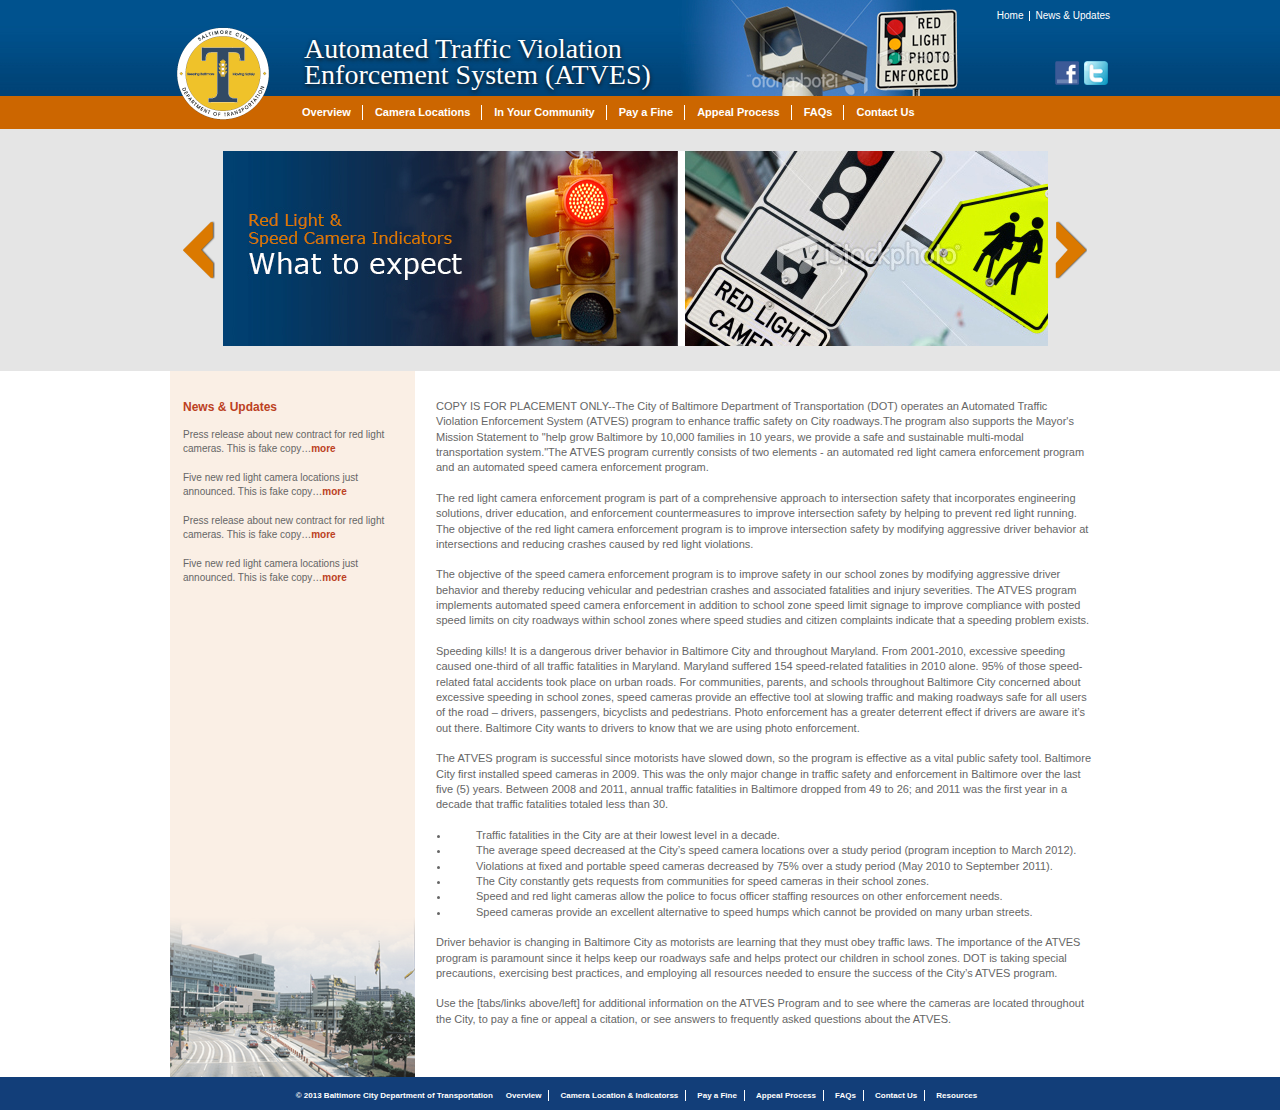
<file: index.html>
<!DOCTYPE html>
<!--[if IE 6]>
<html id="ie6">
<![endif]-->
<!--[if IE 7]>
<html id="ie7">
<![endif]-->
<!--[if IE 8]>
<html id="ie8">
<![endif]-->
<!--[if !(IE 6) | !(IE 7) | !(IE 8)  ]><!-->
<html>
<!--<![endif]-->
<head>

    <meta http-equiv="Content-Type" content="text/html; charset=utf-8" />
    <meta name="viewport" content="width=device-width" />
    
    <title>Home Page</title>
    
    <link type="text/css" rel="stylesheet" href="style.css" />
    
    <!--[if lte IE 8]>
    <link type="text/css" rel="stylesheet" href="ie.css" />
    <script type="text/javascript" src="js/modernizr.min.js"></script>
    <![endif]-->
    
    <!--[if lte IE 6]>
    <script type="text/javascript" src="js/belated.js"></script>
    <![endif]-->
    
</head>

<body id="home-page">

<div id="container-fluid">

<!--header start -->
<div id="header-wrap">
	<div class="content-width">
        <header id="header" class="clearfix">
        	<div class="logo clearfix">
            	<a href="#"><img src="images/logo.png" alt="" ></a>
                <div class="tag-line">
                	<span>Automated Traffic Violation Enforcement System (ATVES)</span>
                </div>
            </div>
            <div class="social-media clearfix">
            	<div class="traffic-img">
            		<img src="images/header-cam-img.jpg" alt="" >
                </div>  
                <div class="media-links">  
                    <a href="#">Home</a>
                    <a href="#" class="last">News &amp; Updates</a>
                    <a href="#" class="social"><img src="images/facebook.png" alt="" ></a>
                    <a href="#" class="social"><img src="images/twitter.png" alt="" ></a>
                </div>    
            </div>
        </header>
    </div>
</div>
<!--header end -->

<!--navigation start -->
<div id="nav-wrap">
	<div class="content-width">
        <ul id="nav" class="clearfix">
            <li class="nav-first"><a href="#">Overview</a></li>
            <li><a href="#">Camera Locations</a></li>
            <li><a href="#">In Your Community</a></li>
            <li><a href="#">Pay a Fine</a></li>
            <li><a href="#">Appeal Process</a></li>
            <li><a href="#">FAQs</a></li>
            <li class="nav-last"><a href="#">Contact Us</a></li>
        </ul>
    </div>
</div>
<!--navigation end -->

<!--slider start -->
<div class="slider-wrap">
	<div class="content-width">
    	<div class="slider">
        	<img src="images/slider-img.jpg" alt="" >
            <a href="#" class="errow-left"><img src="images/errow-left.png" alt="" ></a>
            <a href="#" class="errow-right"><img src="images/errow-right.png" alt="" ></a>
        </div>
    </div>
</div>
<!--slider end -->

<!--main start -->
<div id="main-wrap">
	<div class="content-width">
        <div id="main" class="clearfix">
        	<section id="contents">
            	<p>COPY IS FOR PLACEMENT ONLY--The City of Baltimore Department of Transportation (DOT) operates an Automated Traffic Violation Enforcement System (ATVES) program to enhance traffic safety on City roadways.The program also supports the Mayor's Mission Statement to "help grow Baltimore by 10,000 families in 10 years, we provide a safe and sustainable multi-modal transportation system."The ATVES program currently consists of two elements - an automated red light camera enforcement program and an automated speed camera enforcement program.</p>
                <p>The red light camera enforcement program is part of a comprehensive approach to intersection safety that incorporates engineering solutions, driver education, and enforcement countermeasures to improve intersection safety by helping to prevent red light running.  The objective of the red light camera enforcement program is to improve intersection safety by modifying aggressive driver behavior at intersections and reducing crashes caused by red light violations.</p>
                <p>The objective of the speed camera enforcement program is to improve safety in our school zones by modifying aggressive driver behavior and thereby reducing vehicular and pedestrian crashes and associated fatalities and injury severities. The ATVES program implements automated speed camera enforcement in addition to school zone speed limit signage to improve compliance with posted speed limits on city roadways within school zones where speed studies and citizen complaints indicate that a speeding problem exists.</p>
                <p>Speeding kills! It is a dangerous driver behavior in Baltimore City and throughout Maryland. From 2001-2010, excessive speeding caused one-third of all traffic fatalities in Maryland. Maryland suffered 154 speed-related fatalities in 2010 alone.  95% of those speed-related fatal accidents took place on urban roads. For communities, parents, and schools throughout Baltimore City concerned about excessive speeding in school zones, speed cameras provide an effective tool at slowing traffic and making roadways safe for all users of the road – drivers, passengers, bicyclists and pedestrians. Photo enforcement has a greater deterrent effect if drivers are aware it’s out there. Baltimore City wants to drivers to know that we are using photo enforcement.</p>
                <p>The ATVES program is successful since motorists have slowed down, so the program is effective as a vital public safety tool. Baltimore City first installed speed cameras in 2009. This was the only major change in traffic safety and enforcement in Baltimore over the last five (5) years. Between 2008 and 2011, annual traffic fatalities in Baltimore dropped from 49 to 26; and 2011 was the first year in a decade that traffic fatalities totaled less than 30.</p>
                <ul>
                	<li>Traffic fatalities in the City are at their lowest level in a decade.</li>
                    <li>The average speed decreased at the City’s speed camera locations over a study period (program inception to March 2012).</li>
                    <li>Violations at fixed and portable speed cameras decreased by 75% over a study period (May 2010 to September 2011).</li>
                    <li>The City constantly gets requests from communities for speed cameras in their school zones.</li>
                    <li>Speed and red light cameras allow the police to focus officer staffing resources on other enforcement needs.</li>
                    <li>Speed cameras provide an excellent alternative to speed humps which cannot be provided on many urban streets.</li>
                </ul>
                <p>Driver behavior is changing in Baltimore City as motorists are learning that they must obey traffic laws. The importance of the ATVES program is paramount since it helps keep our roadways safe and helps protect our children in school zones. DOT is taking special precautions, exercising best practices, and employing all resources needed to ensure the success of the City’s ATVES program.</p>
                <p>Use the [tabs/links above/left] for additional information on the ATVES Program and  to see where the cameras are located throughout the City, to pay a fine or appeal a citation, or see answers to frequently asked questions about the ATVES.</p>
            </section><!--contents -->
            <aside id="sidebar">
            	<div class="sidebar-content">
                	<h2>News &amp; Updates</h2>
                    <p>Press release about new contract for red light cameras. This is fake copy…<a href="#">more</a></p>
                    <p>Five new red light camera locations just announced. This is fake copy…<a href="#">more</a></p>
                    <p>Press release about new contract for red light cameras. This is fake copy…<a href="#">more</a></p>
                    <p>Five new red light camera locations just announced. This is fake copy…<a href="#">more</a></p>
                </div>    
            </aside><!--sidebar -->
        </div>
    </div>
</div>
<!--main end -->


<!--footer start -->
<div id="footer-wrap">
	<div class="content-width">
        <footer id="footer" class="clearfix">
        	<ul class="clearfix">
            	<li class="first-nav">© 2013  Baltimore City Department of Transportation</li>
                <li><a href="#">Overview</a></li>
                <li><a href="#">Camera Location &amp; Indicatorss</a></li>
                <li><a href="#">Pay a Fine</a></li>
                <li><a href="#">Appeal Process</a></li>
                <li><a href="#">FAQs</a></li>
                <li><a href="#">Contact Us</a></li>
                <li class="last-nav"><a href="#">Resources</a></li>
            </ul>
        </footer>
    </div>
</div>
<!--footer end -->

</div><!--container-fluid -->

</body>
</html>
</file>
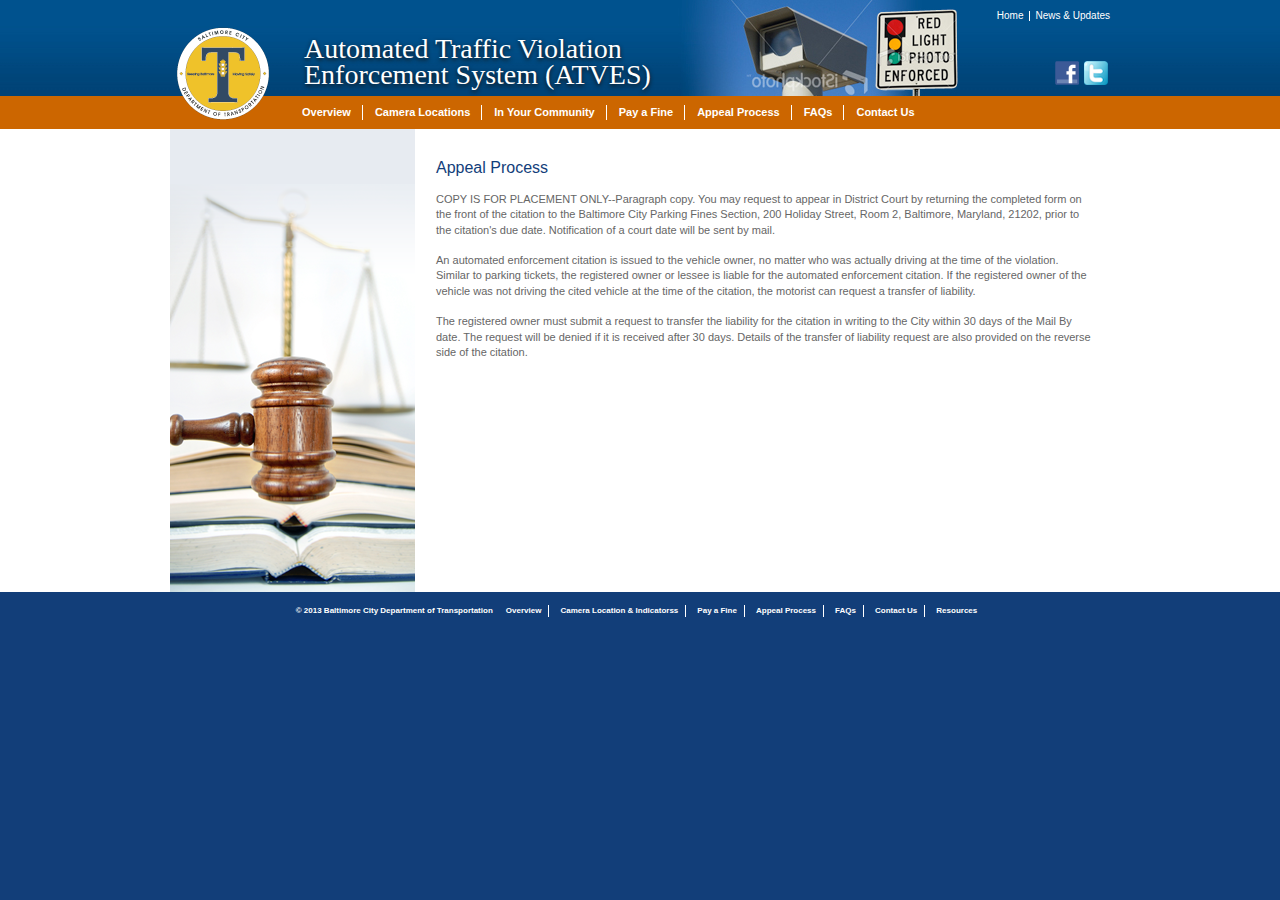
<file: appeal.html>
<!DOCTYPE html>
<!--[if IE 6]>
<html id="ie6">
<![endif]-->
<!--[if IE 7]>
<html id="ie7">
<![endif]-->
<!--[if IE 8]>
<html id="ie8">
<![endif]-->
<!--[if !(IE 6) | !(IE 7) | !(IE 8)  ]><!-->
<html>
<!--<![endif]-->
<head>

    <meta http-equiv="Content-Type" content="text/html; charset=utf-8" />
    <meta name="viewport" content="width=device-width" />
    
    <title>AppealsProcess Page</title>
    
    <link type="text/css" rel="stylesheet" href="style.css" />
    
    <!--[if lte IE 8]>
    <link type="text/css" rel="stylesheet" href="ie.css" />
    <script type="text/javascript" src="js/modernizr.min.js"></script>
    <![endif]-->
    
    <!--[if lte IE 6]>
    <script type="text/javascript" src="js/belated.js"></script>
    <![endif]-->
    
</head>

<body id="appeal-page">

<div id="container-fluid">

<!--header start -->
<div id="header-wrap">
	<div class="content-width">
        <header id="header" class="clearfix">
        	<div class="logo clearfix">
            	<a href="#"><img src="images/logo.png" alt="" ></a>
                <div class="tag-line">
                	<span>Automated Traffic Violation Enforcement System (ATVES)</span>
                </div>
            </div>
            <div class="social-media clearfix">
            	<div class="traffic-img">
            		<img src="images/header-cam-img.jpg" alt="" >
                </div>  
                <div class="media-links">  
                    <a href="#">Home</a>
                    <a href="#" class="last">News &amp; Updates</a>
                    <a href="#" class="social"><img src="images/facebook.png" alt="" ></a>
                    <a href="#" class="social"><img src="images/twitter.png" alt="" ></a>
                </div>    
            </div>
        </header>
    </div>
</div>
<!--header end -->

<!--navigation start -->
<div id="nav-wrap">
	<div class="content-width">
        <ul id="nav" class="clearfix">
            <li class="nav-first"><a href="#">Overview</a></li>
            <li><a href="#">Camera Locations</a></li>
            <li><a href="#">In Your Community</a></li>
            <li><a href="#">Pay a Fine</a></li>
            <li><a href="#">Appeal Process</a></li>
            <li><a href="#">FAQs</a></li>
            <li class="nav-last"><a href="#">Contact Us</a></li>
        </ul>
    </div>
</div>
<!--navigation end -->

<!--main start -->
<div id="main-wrap">
	<div class="content-width">
        <div id="main" class="clearfix">
        	<section id="contents">
            	<h1>Appeal Process</h1>
            	<p>COPY IS FOR PLACEMENT ONLY--Paragraph copy. You may request to appear in District Court by returning the completed form on the front of the citation to the Baltimore City Parking Fines Section, 200 Holiday Street, Room 2, Baltimore, Maryland, 21202, prior to the citation's due date. Notification of a court date will be sent by mail.</p>
                <p>An automated enforcement citation is issued to the vehicle owner, no matter who was actually driving at the time of the violation. Similar to parking tickets, the registered owner or lessee is liable for the automated enforcement citation.  If the registered owner of the vehicle was not driving the cited vehicle at the time of the citation, the motorist can request a transfer of liability.</p>
                <p>The registered owner must submit a request to transfer the liability for the citation in writing to the City within 30 days of the Mail By date. The request will be denied if it is received after 30 days. Details of the transfer of liability request are also provided on the reverse side of the citation.</p>
            </section><!--contents -->
            <aside id="sidebar">
            	<div class="sidebar-content">
                </div>    
            </aside><!--sidebar -->
        </div>
    </div>
</div>
<!--main end -->


<!--footer start -->
<div id="footer-wrap">
	<div class="content-width">
        <footer id="footer" class="clearfix">
        	<ul class="clearfix">
            	<li class="first-nav">© 2013  Baltimore City Department of Transportation</li>
                <li><a href="#">Overview</a></li>
                <li><a href="#">Camera Location &amp; Indicatorss</a></li>
                <li><a href="#">Pay a Fine</a></li>
                <li><a href="#">Appeal Process</a></li>
                <li><a href="#">FAQs</a></li>
                <li><a href="#">Contact Us</a></li>
                <li class="last-nav"><a href="#">Resources</a></li>
            </ul>
        </footer>
    </div>
</div>
<!--footer end -->

</div><!--container-fluid -->

</body>
</html>
</file>
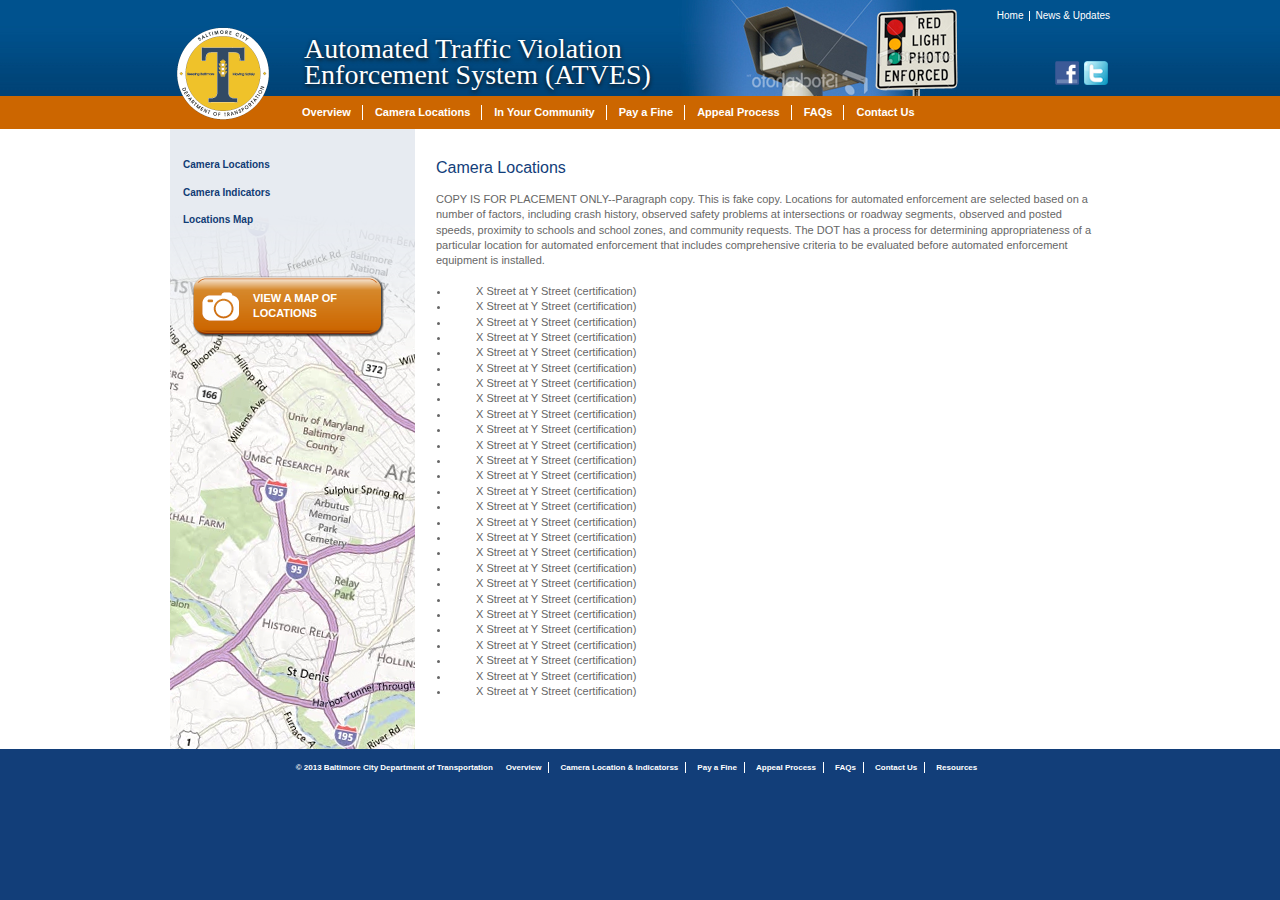
<file: camera.html>
<!DOCTYPE html>
<!--[if IE 6]>
<html id="ie6">
<![endif]-->
<!--[if IE 7]>
<html id="ie7">
<![endif]-->
<!--[if IE 8]>
<html id="ie8">
<![endif]-->
<!--[if !(IE 6) | !(IE 7) | !(IE 8)  ]><!-->
<html>
<!--<![endif]-->
<head>

    <meta http-equiv="Content-Type" content="text/html; charset=utf-8" />
    <meta name="viewport" content="width=device-width" />
    
    <title>CameraLocations Page</title>
    
    <link type="text/css" rel="stylesheet" href="style.css" />
    
    <!--[if lte IE 8]>
    <link type="text/css" rel="stylesheet" href="ie.css" />
    <script type="text/javascript" src="js/modernizr.min.js"></script>
    <![endif]-->
    
    <!--[if lte IE 6]>
    <script type="text/javascript" src="js/belated.js"></script>
    <![endif]-->
    
</head>

<body id="camera-page">

<div id="container-fluid">

<!--header start -->
<div id="header-wrap">
	<div class="content-width">
        <header id="header" class="clearfix">
        	<div class="logo clearfix">
            	<a href="#"><img src="images/logo.png" alt="" ></a>
                <div class="tag-line">
                	<span>Automated Traffic Violation Enforcement System (ATVES)</span>
                </div>
            </div>
            <div class="social-media clearfix">
            	<div class="traffic-img">
            		<img src="images/header-cam-img.jpg" alt="" >
                </div>  
                <div class="media-links">  
                    <a href="#">Home</a>
                    <a href="#" class="last">News &amp; Updates</a>
                    <a href="#" class="social"><img src="images/facebook.png" alt="" ></a>
                    <a href="#" class="social"><img src="images/twitter.png" alt="" ></a>
                </div>    
            </div>
        </header>
    </div>
</div>
<!--header end -->

<!--navigation start -->
<div id="nav-wrap">
	<div class="content-width">
        <ul id="nav" class="clearfix">
            <li class="nav-first"><a href="#">Overview</a></li>
            <li><a href="#">Camera Locations</a></li>
            <li><a href="#">In Your Community</a></li>
            <li><a href="#">Pay a Fine</a></li>
            <li><a href="#">Appeal Process</a></li>
            <li><a href="#">FAQs</a></li>
            <li class="nav-last"><a href="#">Contact Us</a></li>
        </ul>
    </div>
</div>
<!--navigation end -->

<!--main start -->
<div id="main-wrap">
	<div class="content-width">
        <div id="main" class="clearfix">
        	<section id="contents">
            	<h1>Camera Locations</h1>
            	<p>COPY IS FOR PLACEMENT ONLY--Paragraph copy. This is fake copy. Locations for automated enforcement are selected based on a number of factors, including crash history, observed safety problems at intersections or roadway segments, observed and posted speeds, proximity to schools and school zones, and community requests.  The DOT has a process for determining appropriateness of a particular location for automated enforcement that includes comprehensive criteria to be evaluated before automated enforcement equipment is installed.</p>
                <ul>
                	<li>X Street at Y Street (certification)</li>
                    <li>X Street at Y Street (certification)</li>
                    <li>X Street at Y Street (certification)</li>
                    <li>X Street at Y Street (certification)</li>
                    <li>X Street at Y Street (certification)</li>
                    <li>X Street at Y Street (certification)</li>
                    <li>X Street at Y Street (certification)</li>
                    <li>X Street at Y Street (certification)</li>
                    <li>X Street at Y Street (certification)</li>
                    <li>X Street at Y Street (certification)</li>
                    <li>X Street at Y Street (certification)</li>
                    <li>X Street at Y Street (certification)</li>
                    <li>X Street at Y Street (certification)</li>
                    <li>X Street at Y Street (certification)</li>
                    <li>X Street at Y Street (certification)</li>
                    <li>X Street at Y Street (certification)</li>
                    <li>X Street at Y Street (certification)</li>
                    <li>X Street at Y Street (certification)</li>
                    <li>X Street at Y Street (certification)</li>
                    <li>X Street at Y Street (certification)</li>
                    <li>X Street at Y Street (certification)</li>
                    <li>X Street at Y Street (certification)</li>
                    <li>X Street at Y Street (certification)</li>
                    <li>X Street at Y Street (certification)</li>
                    <li>X Street at Y Street (certification)</li>
                    <li>X Street at Y Street (certification)</li>
                    <li>X Street at Y Street (certification)</li>
                </ul>
            </section><!--contents -->
            <aside id="sidebar">
            	<div class="sidebar-content">
                	<div class="sidebar-nav">
                    	<ul>
                        	<li><a href="#">Camera Locations</a></li>
                            <li><a href="#">Camera Indicators</a></li>
                            <li><a href="#">Locations Map</a></li>
                        </ul>
                        <a href="#" class="view-button"><strong>View a Map of Locations</strong></a>
                    </div>
                </div>    
            </aside><!--sidebar -->
        </div>
    </div>
</div>
<!--main end -->


<!--footer start -->
<div id="footer-wrap">
	<div class="content-width">
        <footer id="footer" class="clearfix">
        	<ul class="clearfix">
            	<li class="first-nav">© 2013  Baltimore City Department of Transportation</li>
                <li><a href="#">Overview</a></li>
                <li><a href="#">Camera Location &amp; Indicatorss</a></li>
                <li><a href="#">Pay a Fine</a></li>
                <li><a href="#">Appeal Process</a></li>
                <li><a href="#">FAQs</a></li>
                <li><a href="#">Contact Us</a></li>
                <li class="last-nav"><a href="#">Resources</a></li>
            </ul>
        </footer>
    </div>
</div>
<!--footer end -->

</div><!--container-fluid -->

</body>
</html>
</file>
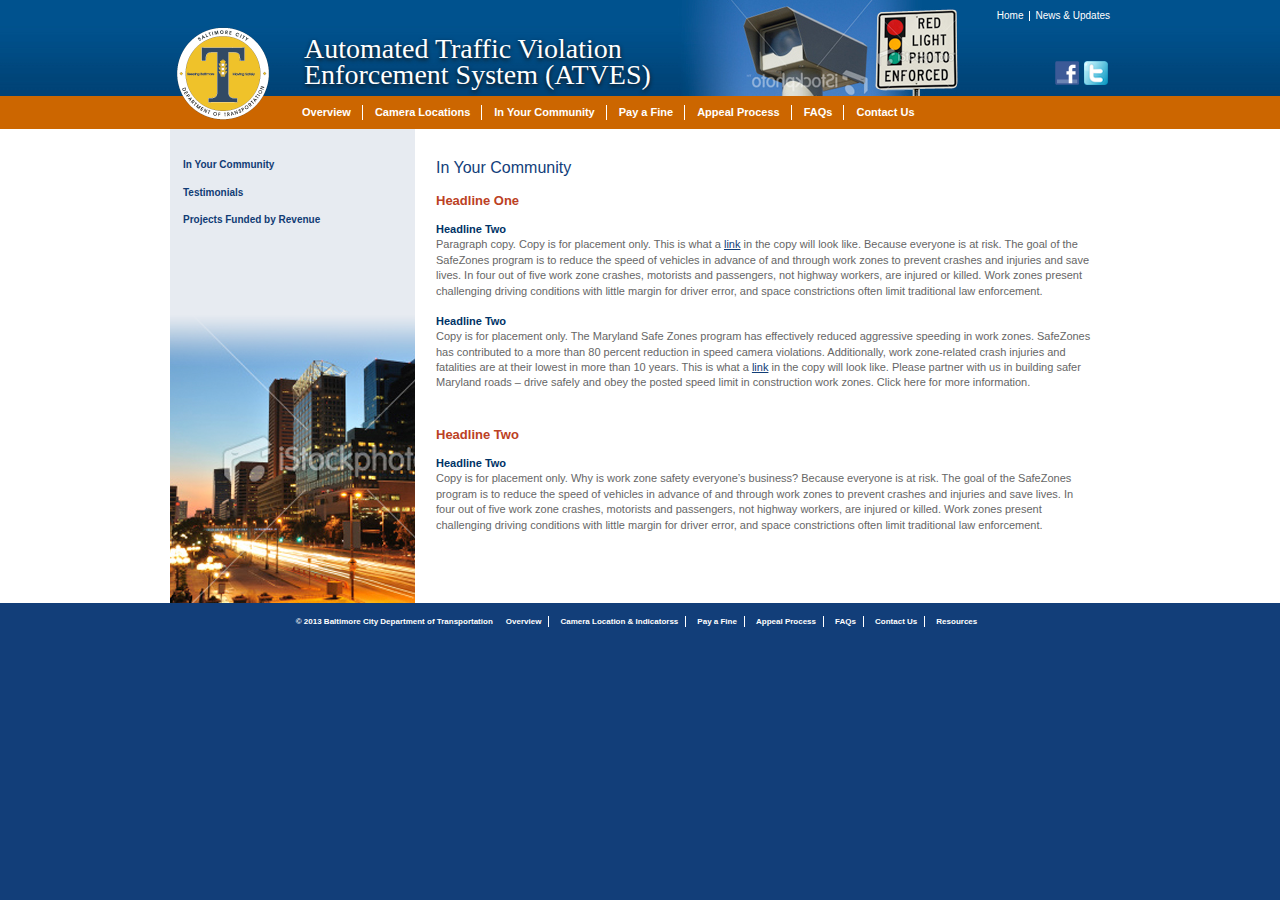
<file: community.html>
<!DOCTYPE html>
<!--[if IE 6]>
<html id="ie6">
<![endif]-->
<!--[if IE 7]>
<html id="ie7">
<![endif]-->
<!--[if IE 8]>
<html id="ie8">
<![endif]-->
<!--[if !(IE 6) | !(IE 7) | !(IE 8)  ]><!-->
<html>
<!--<![endif]-->
<head>

    <meta http-equiv="Content-Type" content="text/html; charset=utf-8" />
    <meta name="viewport" content="width=device-width" />
    
    <title>Community Page</title>
    
    <link type="text/css" rel="stylesheet" href="style.css" />
    
    <!--[if lte IE 8]>
    <link type="text/css" rel="stylesheet" href="ie.css" />
    <script type="text/javascript" src="js/modernizr.min.js"></script>
    <![endif]-->
    
    <!--[if lte IE 6]>
    <script type="text/javascript" src="js/belated.js"></script>
    <![endif]-->
    
</head>

<body id="community-page">

<div id="container-fluid">

<!--header start -->
<div id="header-wrap">
	<div class="content-width">
        <header id="header" class="clearfix">
        	<div class="logo clearfix">
            	<a href="#"><img src="images/logo.png" alt="" ></a>
                <div class="tag-line">
                	<span>Automated Traffic Violation Enforcement System (ATVES)</span>
                </div>
            </div>
            <div class="social-media clearfix">
            	<div class="traffic-img">
            		<img src="images/header-cam-img.jpg" alt="" >
                </div>  
                <div class="media-links">  
                    <a href="#">Home</a>
                    <a href="#" class="last">News &amp; Updates</a>
                    <a href="#" class="social"><img src="images/facebook.png" alt="" ></a>
                    <a href="#" class="social"><img src="images/twitter.png" alt="" ></a>
                </div>    
            </div>
        </header>
    </div>
</div>
<!--header end -->

<!--navigation start -->
<div id="nav-wrap">
	<div class="content-width">
        <ul id="nav" class="clearfix">
            <li class="nav-first"><a href="#">Overview</a></li>
            <li><a href="#">Camera Locations</a></li>
            <li><a href="#">In Your Community</a></li>
            <li><a href="#">Pay a Fine</a></li>
            <li><a href="#">Appeal Process</a></li>
            <li><a href="#">FAQs</a></li>
            <li class="nav-last"><a href="#">Contact Us</a></li>
        </ul>
    </div>
</div>
<!--navigation end -->

<!--main start -->
<div id="main-wrap">
	<div class="content-width">
        <div id="main" class="clearfix">
        	<section id="contents">
            	<h1>In Your Community</h1>
                <div class="community-detail">
                	<h2>Headline One</h2>
                	<h3>Headline Two</h3>
                	<p>Paragraph copy. Copy is for placement only.  This is what a <a href="#">link</a> in the copy will look like. Because everyone is at risk. The goal of the SafeZones program is to reduce the speed of vehicles in advance of and through work zones to prevent crashes and injuries and save lives. In four out of five work zone crashes, motorists and passengers, not highway workers, are injured or killed. Work zones present challenging driving conditions with little margin for driver error, and space constrictions often limit traditional law enforcement.</p>
                    <h3>Headline Two</h3>
                	<p>Copy is for placement only.  The Maryland Safe Zones program has effectively reduced aggressive speeding in work zones. SafeZones has contributed to a more than 80 percent reduction in speed camera violations. Additionally, work zone-related crash injuries and fatalities are at their lowest in more than 10 years. This is what a <a href="#">link</a> in the copy will look like. Please partner with us in building safer Maryland roads – drive safely and obey the posted speed limit in construction work zones. Click here for more information.</p>
                </div>
                <div class="community-detail">
                	<h2>Headline Two</h2>
                	<h3>Headline Two</h3>
                	<p>Copy is for placement only.  Why is work zone safety everyone’s business? Because everyone is at risk. The goal of the SafeZones program is to reduce the speed of vehicles in advance of and through work zones to prevent crashes and injuries and save lives. In four out of five work zone crashes, motorists and passengers, not highway workers, are injured or killed. Work zones present challenging driving conditions with little margin for driver error, and space constrictions often limit traditional law enforcement.</p>
                </div>    
                
            </section><!--contents -->
            <aside id="sidebar">
            	<div class="sidebar-content">
                	<div class="sidebar-nav">
                    	<ul>
                        	<li><a href="#">In Your Community</a></li>
                            <li><a href="#">Testimonials</a></li>
                            <li><a href="#">Projects Funded by Revenue</a></li>
                        </ul>
                    </div>
                </div>    
            </aside><!--sidebar -->
        </div>
    </div>
</div>
<!--main end -->


<!--footer start -->
<div id="footer-wrap">
	<div class="content-width">
        <footer id="footer" class="clearfix">
        	<ul class="clearfix">
            	<li class="first-nav">© 2013  Baltimore City Department of Transportation</li>
                <li><a href="#">Overview</a></li>
                <li><a href="#">Camera Location &amp; Indicatorss</a></li>
                <li><a href="#">Pay a Fine</a></li>
                <li><a href="#">Appeal Process</a></li>
                <li><a href="#">FAQs</a></li>
                <li><a href="#">Contact Us</a></li>
                <li class="last-nav"><a href="#">Resources</a></li>
            </ul>
        </footer>
    </div>
</div>
<!--footer end -->

</div><!--container-fluid -->

</body>
</html>
</file>
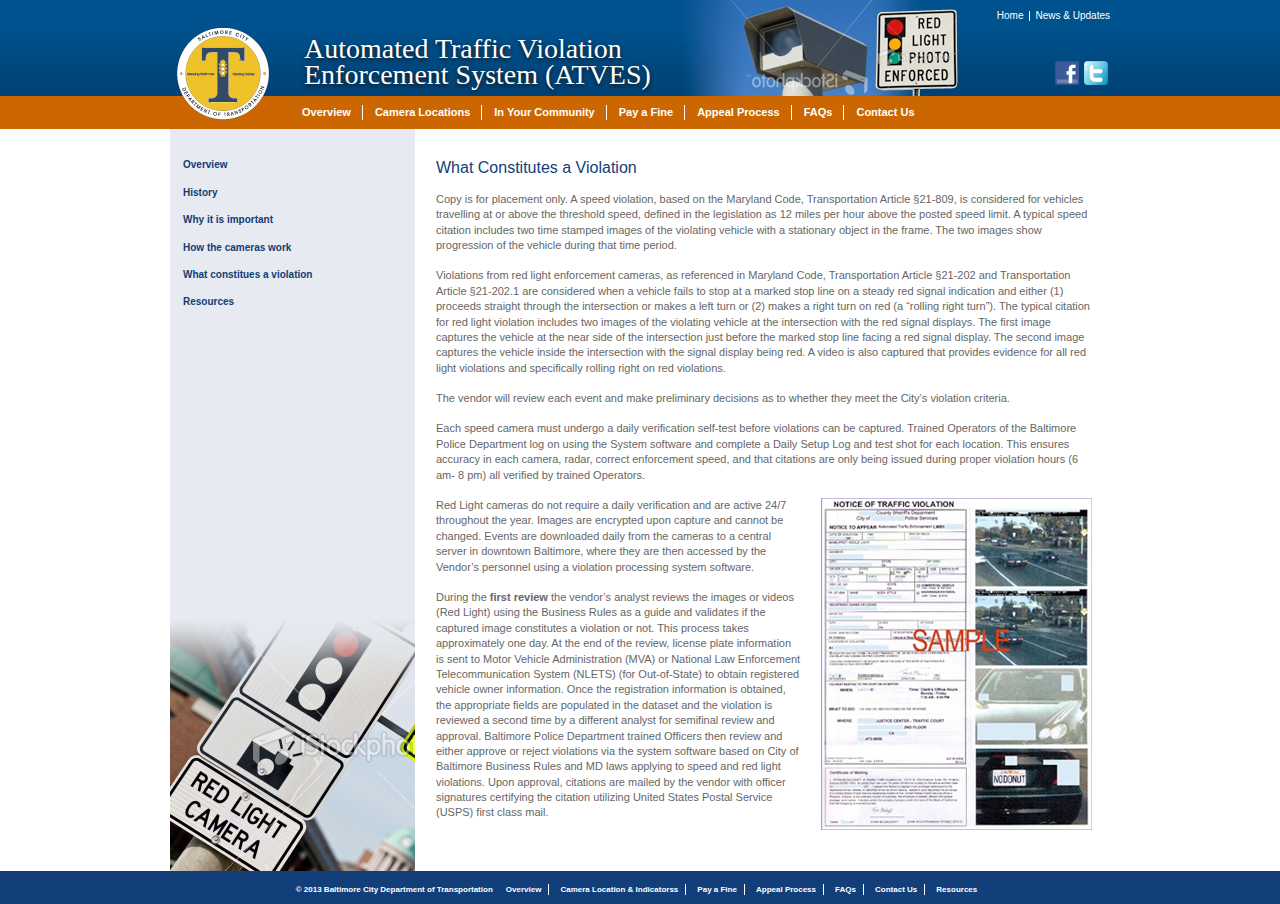
<file: constitutes.html>
<!DOCTYPE html>
<!--[if IE 6]>
<html id="ie6">
<![endif]-->
<!--[if IE 7]>
<html id="ie7">
<![endif]-->
<!--[if IE 8]>
<html id="ie8">
<![endif]-->
<!--[if !(IE 6) | !(IE 7) | !(IE 8)  ]><!-->
<html>
<!--<![endif]-->
<head>

    <meta http-equiv="Content-Type" content="text/html; charset=utf-8" />
    <meta name="viewport" content="width=device-width" />
    
    <title>Overview Constitutes Page</title>
    
    <link type="text/css" rel="stylesheet" href="style.css" />
    
    <!--[if lte IE 8]>
    <link type="text/css" rel="stylesheet" href="ie.css" />
    <script type="text/javascript" src="js/modernizr.min.js"></script>
    <![endif]-->
    
    <!--[if lte IE 6]>
    <script type="text/javascript" src="js/belated.js"></script>
    <![endif]-->
    
</head>

<body id="constitutes-page">

<div id="container-fluid">

<!--header start -->
<div id="header-wrap">
	<div class="content-width">
        <header id="header" class="clearfix">
        	<div class="logo clearfix">
            	<a href="#"><img src="images/logo.png" alt="" ></a>
                <div class="tag-line">
                	<span>Automated Traffic Violation Enforcement System (ATVES)</span>
                </div>
            </div>
            <div class="social-media clearfix">
            	<div class="traffic-img">
            		<img src="images/header-cam-img.jpg" alt="" >
                </div>  
                <div class="media-links">  
                    <a href="#">Home</a>
                    <a href="#" class="last">News &amp; Updates</a>
                    <a href="#" class="social"><img src="images/facebook.png" alt="" ></a>
                    <a href="#" class="social"><img src="images/twitter.png" alt="" ></a>
                </div>    
            </div>
        </header>
    </div>
</div>
<!--header end -->

<!--navigation start -->
<div id="nav-wrap">
	<div class="content-width">
        <ul id="nav" class="clearfix">
            <li class="nav-first"><a href="#">Overview</a></li>
            <li><a href="#">Camera Locations</a></li>
            <li><a href="#">In Your Community</a></li>
            <li><a href="#">Pay a Fine</a></li>
            <li><a href="#">Appeal Process</a></li>
            <li><a href="#">FAQs</a></li>
            <li class="nav-last"><a href="#">Contact Us</a></li>
        </ul>
    </div>
</div>
<!--navigation end -->

<!--main start -->
<div id="main-wrap">
	<div class="content-width">
        <div id="main" class="clearfix">
        	<section id="contents">
            	<h1>What Constitutes a Violation</h1>
            	<div class="constitutes-detail">
            		<p>Copy is for placement only. A speed violation, based on the Maryland Code, Transportation Article §21-809, is considered for vehicles travelling at or above the threshold speed, defined in the legislation as 12 miles per hour above the posted speed limit.  A typical speed citation includes two time stamped images of the violating vehicle with a stationary object in the frame. The two images show progression of the vehicle during that time period.</p>
                	<p>Violations from red light enforcement cameras, as referenced in Maryland Code, Transportation Article §21-202 and Transportation Article §21-202.1 are considered when a vehicle fails to stop at a marked stop line on a steady red signal indication and either (1) proceeds straight through the intersection or makes a left turn or (2) makes a right turn on red (a “rolling right turn”).  The typical citation for red light violation includes two images of the violating vehicle at the intersection with the red signal displays. The first image captures the vehicle at the near side of the intersection just before the marked stop line facing a red signal display.  The second image captures the vehicle inside the intersection with the signal display being red.  A video is also captured that provides evidence for all red light violations and specifically rolling right on red violations.</p>
                	<p>The vendor will review each event and make preliminary decisions as to whether they meet the City’s violation criteria.</p>
                	<p>Each speed camera must undergo a daily verification self-test before violations can be captured. Trained Operators of the Baltimore Police Department log on using the System software and complete a Daily Setup Log and test shot for each location. This ensures accuracy in each camera, radar, correct enforcement speed, and that citations are only being issued during proper violation hours (6 am- 8 pm) all verified by trained Operators.</p>
                	<img src="images/notice-sample-img.jpg" alt="" align="right" >
                	<p>Red Light cameras do not require a daily verification and are active 
24/7 throughout the year. Images are encrypted upon capture and 
cannot be changed. Events are downloaded daily from the cameras 
to a central server in downtown Baltimore, where they are then 
accessed by the Vendor’s personnel using a violation processing 
system software.</p>
					<p>During the <strong>first review</strong> the vendor’s analyst reviews the images 
or videos (Red Light) using the Business Rules as a guide and 
validates if the captured image constitutes a violation or not. 
This process takes approximately one day.  At the end of the 
review, license plate information is sent to Motor Vehicle 
Administration (MVA) or National Law Enforcement 
Telecommunication System (NLETS) (for Out-of-State) to 
obtain registered vehicle owner information.  Once the registration
 information is obtained, the appropriate fields are populated in
 the dataset and the violation is reviewed a second time by a 
different analyst for semifinal review and approval.  Baltimore 
Police Department trained Officers then review and either approve
or reject violations via the system software based on City of 
Baltimore Business Rules and MD laws applying to speed and red 
light violations. Upon approval, citations are mailed by the vendor 
with officer signatures certifying the citation utilizing United States
Postal Service (USPS) first class mail.</p>
				</div>
            </section><!--contents -->
            <aside id="sidebar">
            	<div class="sidebar-content">
                	<div class="sidebar-nav">
                    	<ul>
                        	<li><a href="#">Overview</a></li>
                            <li><a href="#">History</a></li>
                            <li><a href="#">Why it is important</a></li>
                            <li><a href="#">How the cameras work</a></li>
                            <li><a href="#">What constitues a violation</a></li>
                            <li><a href="#">Resources</a></li>
                        </ul>
                    </div>
                </div>    
            </aside><!--sidebar -->
        </div>
    </div>
</div>
<!--main end -->


<!--footer start -->
<div id="footer-wrap">
	<div class="content-width">
        <footer id="footer" class="clearfix">
        	<ul class="clearfix">
            	<li class="first-nav">© 2013  Baltimore City Department of Transportation</li>
                <li><a href="#">Overview</a></li>
                <li><a href="#">Camera Location &amp; Indicatorss</a></li>
                <li><a href="#">Pay a Fine</a></li>
                <li><a href="#">Appeal Process</a></li>
                <li><a href="#">FAQs</a></li>
                <li><a href="#">Contact Us</a></li>
                <li class="last-nav"><a href="#">Resources</a></li>
            </ul>
        </footer>
    </div>
</div>
<!--footer end -->

</div><!--container-fluid -->

</body>
</html>
</file>
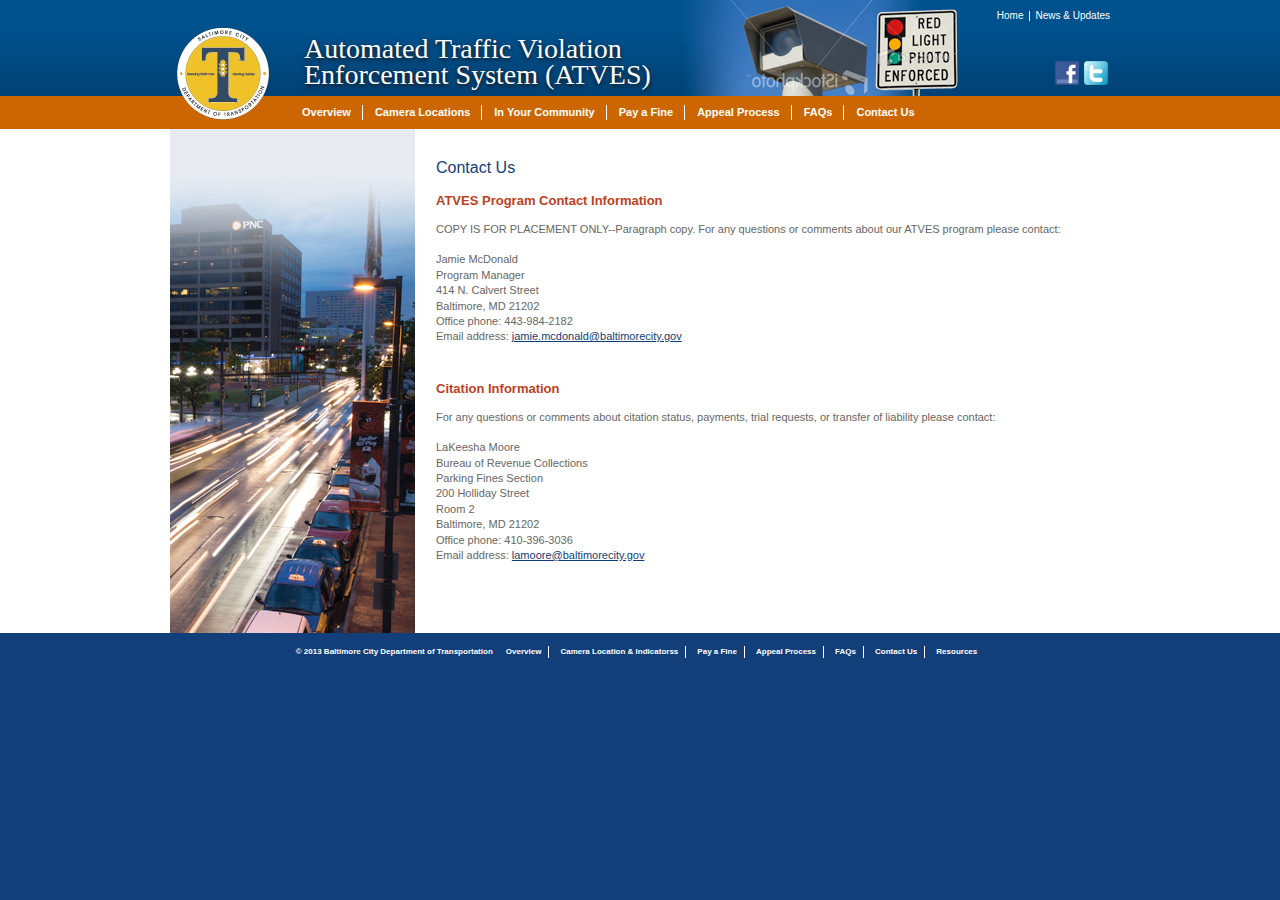
<file: contact.html>
<!DOCTYPE html>
<!--[if IE 6]>
<html id="ie6">
<![endif]-->
<!--[if IE 7]>
<html id="ie7">
<![endif]-->
<!--[if IE 8]>
<html id="ie8">
<![endif]-->
<!--[if !(IE 6) | !(IE 7) | !(IE 8)  ]><!-->
<html>
<!--<![endif]-->
<head>

    <meta http-equiv="Content-Type" content="text/html; charset=utf-8" />
    <meta name="viewport" content="width=device-width" />
    
    <title>Contact  Page</title>
    
    <link type="text/css" rel="stylesheet" href="style.css" />
    
    <!--[if lte IE 8]>
    <link type="text/css" rel="stylesheet" href="ie.css" />
    <script type="text/javascript" src="js/modernizr.min.js"></script>
    <![endif]-->
    
    <!--[if lte IE 6]>
    <script type="text/javascript" src="js/belated.js"></script>
    <![endif]-->
    
</head>

<body id="contact-page">

<div id="container-fluid">

<!--header start -->
<div id="header-wrap">
	<div class="content-width">
        <header id="header" class="clearfix">
        	<div class="logo clearfix">
            	<a href="#"><img src="images/logo.png" alt="" ></a>
                <div class="tag-line">
                	<span>Automated Traffic Violation Enforcement System (ATVES)</span>
                </div>
            </div>
            <div class="social-media clearfix">
            	<div class="traffic-img">
            		<img src="images/header-cam-img.jpg" alt="" >
                </div>  
                <div class="media-links">  
                    <a href="#">Home</a>
                    <a href="#" class="last">News &amp; Updates</a>
                    <a href="#" class="social"><img src="images/facebook.png" alt="" ></a>
                    <a href="#" class="social"><img src="images/twitter.png" alt="" ></a>
                </div>    
            </div>
        </header>
    </div>
</div>
<!--header end -->

<!--navigation start -->
<div id="nav-wrap">
	<div class="content-width">
        <ul id="nav" class="clearfix">
            <li class="nav-first"><a href="#">Overview</a></li>
            <li><a href="#">Camera Locations</a></li>
            <li><a href="#">In Your Community</a></li>
            <li><a href="#">Pay a Fine</a></li>
            <li><a href="#">Appeal Process</a></li>
            <li><a href="#">FAQs</a></li>
            <li class="nav-last"><a href="#">Contact Us</a></li>
        </ul>
    </div>
</div>
<!--navigation end -->

<!--main start -->
<div id="main-wrap">
	<div class="content-width">
        <div id="main" class="clearfix">
        	<section id="contents">
            	<h1>Contact Us</h1>
                <div class="contact-detail">
                	<h2>ATVES Program Contact Information</h2>
                    <p>COPY IS FOR PLACEMENT ONLY--Paragraph copy. For any questions or comments about our ATVES program please contact:</p>
                    <p>Jamie McDonald <br>Program Manager <br> 414 N. Calvert Street <br>Baltimore, MD 21202 <br>Office phone: 443-984-2182 <br>Email address: <a href="mailto:jamie.mcdonald@baltimorecity.gov">jamie.mcdonald@baltimorecity.gov</a>
                </div>
                <div class="contact-detail">
                	<h2>Citation Information</h2>
                    <p>For any questions or comments about citation status, payments, trial requests, or transfer of liability please contact:</p>
                    <p>LaKeesha Moore <br>Bureau of Revenue Collections <br>Parking Fines Section <br>200 Holliday Street <br>Room 2 <br>Baltimore, MD 21202 <br>Office phone: 410-396-3036 <br>Email address: <a href="mailto:lamoore@baltimorecity.gov">lamoore@baltimorecity.gov</a></p>
                </div>
            </section><!--contents -->
            <aside id="sidebar">
            	<div class="sidebar-content">
                	<div class="sidebar-nav">
                    </div>
                </div>    
            </aside><!--sidebar -->
        </div>
    </div>
</div>
<!--main end -->


<!--footer start -->
<div id="footer-wrap">
	<div class="content-width">
        <footer id="footer" class="clearfix">
        	<ul class="clearfix">
            	<li class="first-nav">© 2013  Baltimore City Department of Transportation</li>
                <li><a href="#">Overview</a></li>
                <li><a href="#">Camera Location &amp; Indicatorss</a></li>
                <li><a href="#">Pay a Fine</a></li>
                <li><a href="#">Appeal Process</a></li>
                <li><a href="#">FAQs</a></li>
                <li><a href="#">Contact Us</a></li>
                <li class="last-nav"><a href="#">Resources</a></li>
            </ul>
        </footer>
    </div>
</div>
<!--footer end -->

</div><!--container-fluid -->

</body>
</html>
</file>
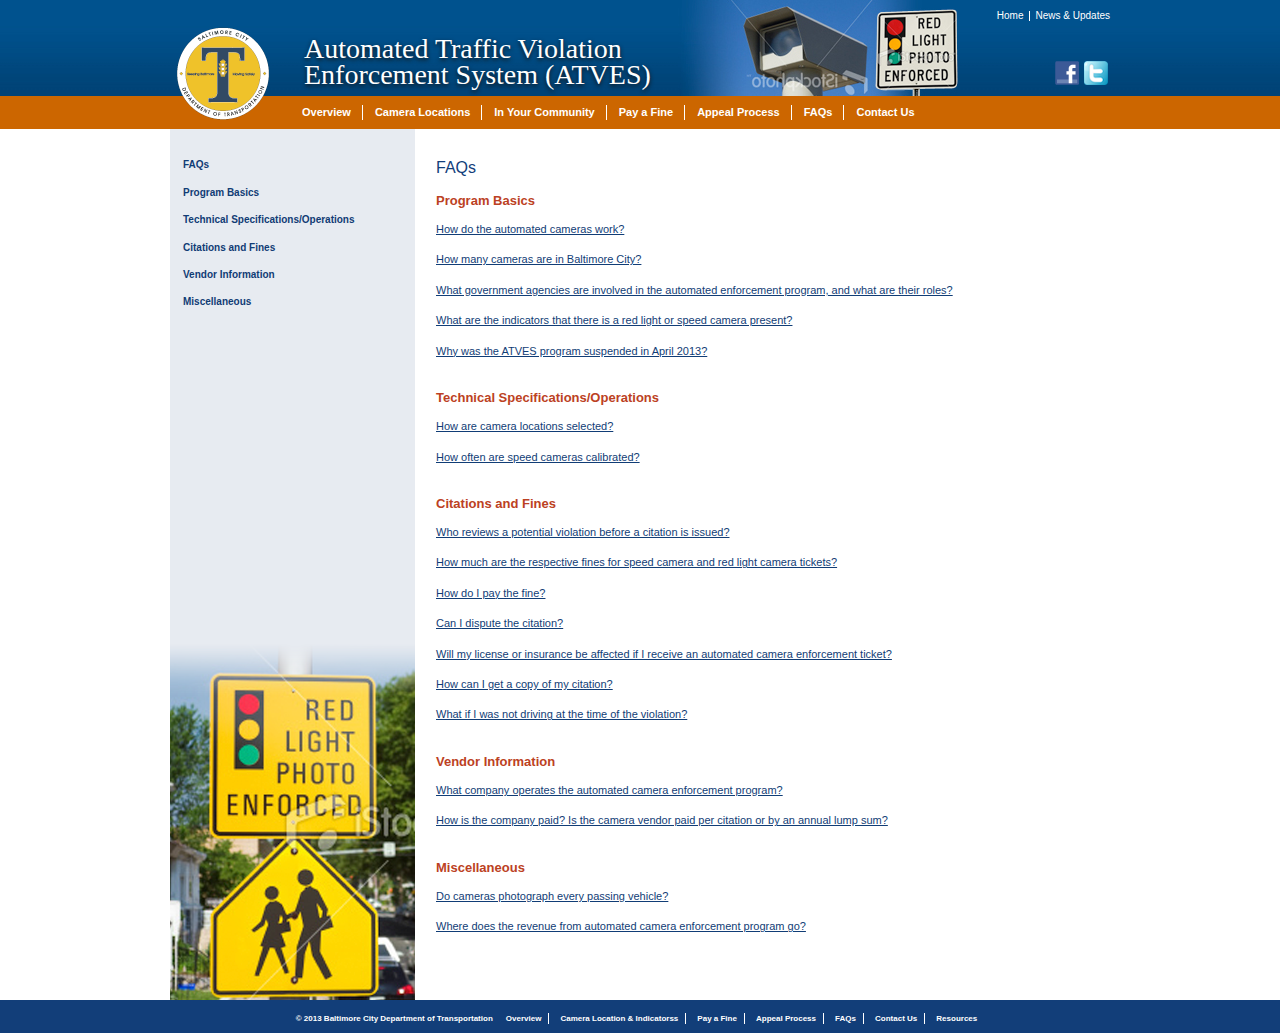
<file: FAQs.html>
<!DOCTYPE html>
<!--[if IE 6]>
<html id="ie6">
<![endif]-->
<!--[if IE 7]>
<html id="ie7">
<![endif]-->
<!--[if IE 8]>
<html id="ie8">
<![endif]-->
<!--[if !(IE 6) | !(IE 7) | !(IE 8)  ]><!-->
<html>
<!--<![endif]-->
<head>

    <meta http-equiv="Content-Type" content="text/html; charset=utf-8" />
    <meta name="viewport" content="width=device-width" />
    
    <title>FAQs Page</title>
    
    <link type="text/css" rel="stylesheet" href="style.css" />
    
    <!--[if lte IE 8]>
    <link type="text/css" rel="stylesheet" href="ie.css" />
    <script type="text/javascript" src="js/modernizr.min.js"></script>
    <![endif]-->
    
    <!--[if lte IE 6]>
    <script type="text/javascript" src="js/belated.js"></script>
    <![endif]-->
    
</head>

<body id="faq-page">

<div id="container-fluid">

<!--header start -->
<div id="header-wrap">
	<div class="content-width">
        <header id="header" class="clearfix">
        	<div class="logo clearfix">
            	<a href="#"><img src="images/logo.png" alt="" ></a>
                <div class="tag-line">
                	<span>Automated Traffic Violation Enforcement System (ATVES)</span>
                </div>
            </div>
            <div class="social-media clearfix">
            	<div class="traffic-img">
            		<img src="images/header-cam-img.jpg" alt="" >
                </div>  
                <div class="media-links">  
                    <a href="#">Home</a>
                    <a href="#" class="last">News &amp; Updates</a>
                    <a href="#" class="social"><img src="images/facebook.png" alt="" ></a>
                    <a href="#" class="social"><img src="images/twitter.png" alt="" ></a>
                </div>    
            </div>
        </header>
    </div>
</div>
<!--header end -->

<!--navigation start -->
<div id="nav-wrap">
	<div class="content-width">
        <ul id="nav" class="clearfix">
            <li class="nav-first"><a href="#">Overview</a></li>
            <li><a href="#">Camera Locations</a></li>
            <li><a href="#">In Your Community</a></li>
            <li><a href="#">Pay a Fine</a></li>
            <li><a href="#">Appeal Process</a></li>
            <li><a href="#">FAQs</a></li>
            <li class="nav-last"><a href="#">Contact Us</a></li>
        </ul>
    </div>
</div>
<!--navigation end -->

<!--main start -->
<div id="main-wrap">
	<div class="content-width">
        <div id="main" class="clearfix">
        	<section id="contents">
            	<h1>FAQs</h1>
                <div class="faqs-detail">
                	<h2>Program Basics</h2>
                    <ul>
                    	<li><a href="#">How do the automated cameras work?</a></li>
                        <li><a href="#">How many cameras are in Baltimore City?</a></li>
                        <li><a href="#">What government agencies are involved in the automated enforcement program, and what are their roles?</a></li>
                        <li><a href="#">What are the indicators that there is a red light or speed camera present?</a></li>
                        <li><a href="#">Why was the ATVES program suspended in April 2013?</a></li>
                    </ul>    
            	</div>
                
                <div class="faqs-detail">
                	<h2>Technical Specifications/Operations</h2>
                    <ul>
                    	<li><a href="#">How are camera locations selected?</a></li>
                        <li><a href="#">How often are speed cameras calibrated?</a></li>
                    </ul>    
            	</div>
                
                <div class="faqs-detail">
                	<h2>Citations and Fines</h2>
                    <ul>
                    	<li><a href="#">Who reviews a potential violation before a citation is issued?</a></li>
                        <li><a href="#">How much are the respective fines for speed camera and red light camera tickets?</a></li>
                        <li><a href="#">How do I pay the fine?</a></li>
                        <li><a href="#">Can I dispute the citation?</a></li>
                        <li><a href="#">Will my license or insurance be affected if I receive an automated camera enforcement ticket?</a></li>
                        <li><a href="#">How can I get a copy of my citation?</a></li>
                        <li><a href="#">What if I was not driving at the time of the violation?</a></li>
                    </ul>    
            	</div>
                
                <div class="faqs-detail">
                	<h2>Vendor Information</h2>
                    <ul>
                    	<li><a href="#">What company operates the automated camera enforcement program?</a></li>
                        <li><a href="#">How is the company paid? Is the camera vendor paid per citation or by an annual lump sum?</a></li>
                    </ul>    
            	</div>
                
                <div class="faqs-detail">
                	<h2>Miscellaneous</h2>
                    <ul>
                    	<li><a href="#">Do cameras photograph every passing vehicle?</a></li>
                        <li><a href="#">Where does the revenue from automated camera enforcement program go?</a></li>
                    </ul>    
            	</div>
            </section><!--contents -->
            <aside id="sidebar">
            	<div class="sidebar-content">
                	<div class="sidebar-nav">
                    	<ul>
                        	<li><a href="#">FAQs</a></li>
                            <li><a href="#">Program Basics</a></li>
                            <li><a href="#">Technical Specifications/Operations</a></li>
                            <li><a href="#">Citations and Fines</a></li>
                            <li><a href="#">Vendor Information</a></li>
                            <li><a href="#">Miscellaneous</a></li>
                        </ul>
                    </div>
                </div>    
            </aside><!--sidebar -->
        </div>
    </div>
</div>
<!--main end -->


<!--footer start -->
<div id="footer-wrap">
	<div class="content-width">
        <footer id="footer" class="clearfix">
        	<ul class="clearfix">
            	<li class="first-nav">© 2013  Baltimore City Department of Transportation</li>
                <li><a href="#">Overview</a></li>
                <li><a href="#">Camera Location &amp; Indicatorss</a></li>
                <li><a href="#">Pay a Fine</a></li>
                <li><a href="#">Appeal Process</a></li>
                <li><a href="#">FAQs</a></li>
                <li><a href="#">Contact Us</a></li>
                <li class="last-nav"><a href="#">Resources</a></li>
            </ul>
        </footer>
    </div>
</div>
<!--footer end -->

</div><!--container-fluid -->

</body>
</html>
</file>
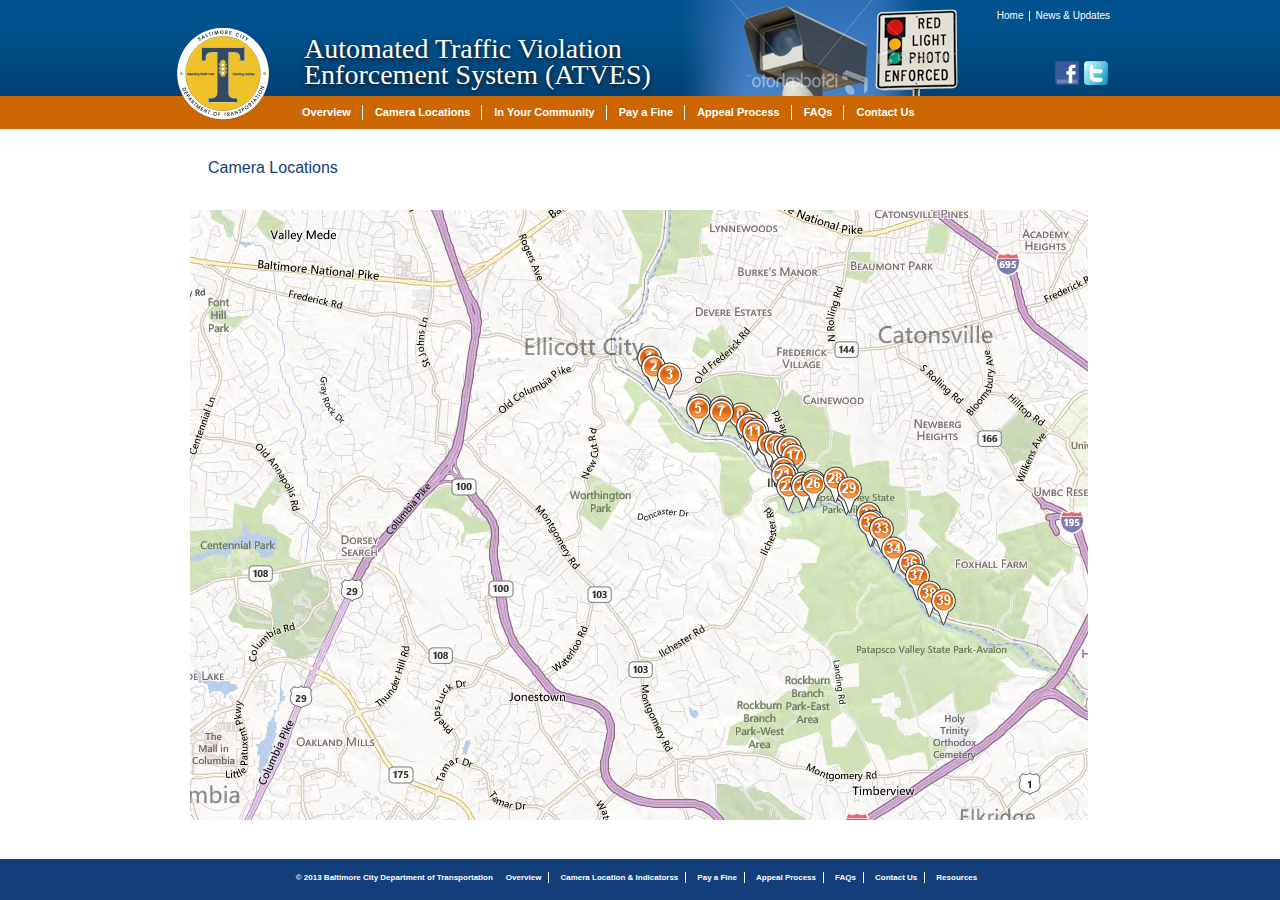
<file: map.html>
<!DOCTYPE html>
<!--[if IE 6]>
<html id="ie6">
<![endif]-->
<!--[if IE 7]>
<html id="ie7">
<![endif]-->
<!--[if IE 8]>
<html id="ie8">
<![endif]-->
<!--[if !(IE 6) | !(IE 7) | !(IE 8)  ]><!-->
<html>
<!--<![endif]-->
<head>

    <meta http-equiv="Content-Type" content="text/html; charset=utf-8" />
    <meta name="viewport" content="width=device-width" />
    
    <title>LocationsMap Page</title>
    
    <link type="text/css" rel="stylesheet" href="style.css" />
    
    <!--[if lte IE 8]>
    <link type="text/css" rel="stylesheet" href="ie.css" />
    <script type="text/javascript" src="js/modernizr.min.js"></script>
    <![endif]-->
    
    <!--[if lte IE 6]>
    <script type="text/javascript" src="js/belated.js"></script>
    <![endif]-->
    
</head>

<body id="locationmap-page">

<div id="container-fluid">

<!--header start -->
<div id="header-wrap">
	<div class="content-width">
        <header id="header" class="clearfix">
        	<div class="logo clearfix">
            	<a href="#"><img src="images/logo.png" alt="" ></a>
                <div class="tag-line">
                	<span>Automated Traffic Violation Enforcement System (ATVES)</span>
                </div>
            </div>
            <div class="social-media clearfix">
            	<div class="traffic-img">
            		<img src="images/header-cam-img.jpg" alt="" >
                </div>  
                <div class="media-links">  
                    <a href="#">Home</a>
                    <a href="#" class="last">News &amp; Updates</a>
                    <a href="#" class="social"><img src="images/facebook.png" alt="" ></a>
                    <a href="#" class="social"><img src="images/twitter.png" alt="" ></a>
                </div>    
            </div>
        </header>
    </div>
</div>
<!--header end -->

<!--navigation start -->
<div id="nav-wrap">
	<div class="content-width">
        <ul id="nav" class="clearfix">
            <li class="nav-first"><a href="#">Overview</a></li>
            <li><a href="#">Camera Locations</a></li>
            <li><a href="#">In Your Community</a></li>
            <li><a href="#">Pay a Fine</a></li>
            <li><a href="#">Appeal Process</a></li>
            <li><a href="#">FAQs</a></li>
            <li class="nav-last"><a href="#">Contact Us</a></li>
        </ul>
    </div>
</div>
<!--navigation end -->

<!--main start -->
<div id="main-wrap">
	<div class="content-width">
        <div id="main" class="clearfix">
        	<section id="contents">
            	<h1>Camera Locations</h1>
                <a href="#"><img src="images/map-img.jpg" alt="" ></a>
            </section><!--contents -->
            <!--<aside id="sidebar">
            	<div class="sidebar-content">
                	<div class="sidebar-nav">
                    	<ul>
                        	<li><a href="#">Camera Locations</a></li>
                            <li><a href="#">Camera Indicators</a></li>
                            <li><a href="#">Locations Map</a></li>
                        </ul>
                        <a href="#" class="view-button"><strong>View a Map of Locations</strong></a>
                    </div>
                </div>    
            </aside> --><!--sidebar -->
        </div>
    </div>
</div>
<!--main end -->


<!--footer start -->
<div id="footer-wrap">
	<div class="content-width">
        <footer id="footer" class="clearfix">
        	<ul class="clearfix">
            	<li class="first-nav">© 2013  Baltimore City Department of Transportation</li>
                <li><a href="#">Overview</a></li>
                <li><a href="#">Camera Location &amp; Indicatorss</a></li>
                <li><a href="#">Pay a Fine</a></li>
                <li><a href="#">Appeal Process</a></li>
                <li><a href="#">FAQs</a></li>
                <li><a href="#">Contact Us</a></li>
                <li class="last-nav"><a href="#">Resources</a></li>
            </ul>
        </footer>
    </div>
</div>
<!--footer end -->

</div><!--container-fluid -->

</body>
</html>
</file>
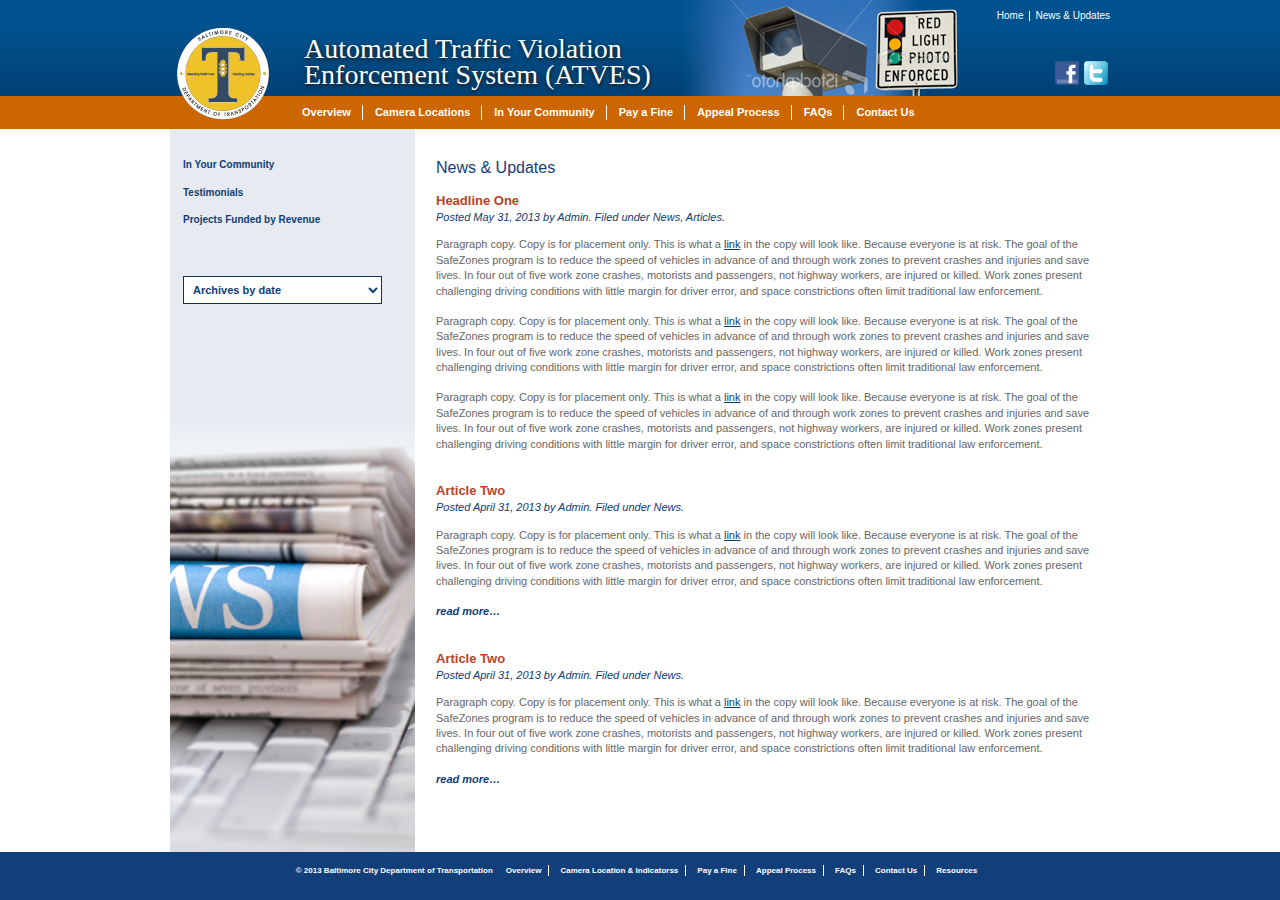
<file: news-updates.html>
<!DOCTYPE html>
<!--[if IE 6]>
<html id="ie6">
<![endif]-->
<!--[if IE 7]>
<html id="ie7">
<![endif]-->
<!--[if IE 8]>
<html id="ie8">
<![endif]-->
<!--[if !(IE 6) | !(IE 7) | !(IE 8)  ]><!-->
<html>
<!--<![endif]-->
<head>

    <meta http-equiv="Content-Type" content="text/html; charset=utf-8" />
    <meta name="viewport" content="width=device-width" />
    
    <title>News and Updates Page</title>
    
    <link type="text/css" rel="stylesheet" href="style.css" />
    
    <!--[if lte IE 8]>
    <link type="text/css" rel="stylesheet" href="ie.css" />
    <script type="text/javascript" src="js/modernizr.min.js"></script>
    <![endif]-->
    
    <!--[if lte IE 6]>
    <script type="text/javascript" src="js/belated.js"></script>
    <![endif]-->
    
</head>

<body id="newsupdates-page">

<div id="container-fluid">

<!--header start -->
<div id="header-wrap">
	<div class="content-width">
        <header id="header" class="clearfix">
        	<div class="logo clearfix">
            	<a href="#"><img src="images/logo.png" alt="" ></a>
                <div class="tag-line">
                	<span>Automated Traffic Violation Enforcement System (ATVES)</span>
                </div>
            </div>
            <div class="social-media clearfix">
            	<div class="traffic-img">
            		<img src="images/header-cam-img.jpg" alt="" >
                </div>  
                <div class="media-links">  
                    <a href="#">Home</a>
                    <a href="#" class="last">News &amp; Updates</a>
                    <a href="#" class="social"><img src="images/facebook.png" alt="" ></a>
                    <a href="#" class="social"><img src="images/twitter.png" alt="" ></a>
                </div>    
            </div>
        </header>
    </div>
</div>
<!--header end -->

<!--navigation start -->
<div id="nav-wrap">
	<div class="content-width">
        <ul id="nav" class="clearfix">
            <li class="nav-first"><a href="#">Overview</a></li>
            <li><a href="#">Camera Locations</a></li>
            <li><a href="#">In Your Community</a></li>
            <li><a href="#">Pay a Fine</a></li>
            <li><a href="#">Appeal Process</a></li>
            <li><a href="#">FAQs</a></li>
            <li class="nav-last"><a href="#">Contact Us</a></li>
        </ul>
    </div>
</div>
<!--navigation end -->

<!--main start -->
<div id="main-wrap">
	<div class="content-width">
        <div id="main" class="clearfix">
        	<section id="contents">
            	<h1>News &amp; Updates</h1>
                <div class="newsupdate-detail">
                	<h2>Headline One<br><em>Posted May 31, 2013 by Admin. Filed under News, Articles.</em></h2>
                	<p>Paragraph copy. Copy is for placement only.  This is what a <a href="#">link</a> in the copy will look like. Because everyone is at risk. The goal of the SafeZones program is to reduce the speed of vehicles in advance of and through work zones to prevent crashes and injuries and save lives. In four out of five work zone crashes, motorists and passengers, not highway workers, are injured or killed. Work zones present challenging driving conditions with little margin for driver error, and space constrictions often limit traditional law enforcement.</p>
                    <p>Paragraph copy. Copy is for placement only.  This is what a <a href="#">link</a> in the copy will look like. Because everyone is at risk. The goal of the SafeZones program is to reduce the speed of vehicles in advance of and through work zones to prevent crashes and injuries and save lives. In four out of five work zone crashes, motorists and passengers, not highway workers, are injured or killed. Work zones present challenging driving conditions with little margin for driver error, and space constrictions often limit traditional law enforcement.</p>
                    <p>Paragraph copy. Copy is for placement only.  This is what a <a href="#">link</a> in the copy will look like. Because everyone is at risk. The goal of the SafeZones program is to reduce the speed of vehicles in advance of and through work zones to prevent crashes and injuries and save lives. In four out of five work zone crashes, motorists and passengers, not highway workers, are injured or killed. Work zones present challenging driving conditions with little margin for driver error, and space constrictions often limit traditional law enforcement.</p>
                </div>
                <div class="newsupdate-detail">
                	<h2>Article Two<br><em>Posted April 31, 2013 by Admin. Filed under News.</em></h2>
                	<p>Paragraph copy. Copy is for placement only.  This is what a <a href="#">link</a> in the copy will look like. Because everyone is at risk. The goal of the SafeZones program is to reduce the speed of vehicles in advance of and through work zones to prevent crashes and injuries and save lives. In four out of five work zone crashes, motorists and passengers, not highway workers, are injured or killed. Work zones present challenging driving conditions with little margin for driver error, and space constrictions often limit traditional law enforcement.</p>
                    <p><em><a href="#">read more…</a></em></p>
                </div>
                <div class="newsupdate-detail">
                	<h2>Article Two<br><em>Posted April 31, 2013 by Admin. Filed under News.</em></h2>
                	<p>Paragraph copy. Copy is for placement only.  This is what a <a href="#">link</a> in the copy will look like. Because everyone is at risk. The goal of the SafeZones program is to reduce the speed of vehicles in advance of and through work zones to prevent crashes and injuries and save lives. In four out of five work zone crashes, motorists and passengers, not highway workers, are injured or killed. Work zones present challenging driving conditions with little margin for driver error, and space constrictions often limit traditional law enforcement.</p>
                    <p><em><a href="#">read more…</a></em></p>
                </div>    
                
            </section><!--contents -->
            <aside id="sidebar">
            	<div class="sidebar-content">
                	<div class="sidebar-nav">
                    	<ul>
                        	<li><a href="#">In Your Community</a></li>
                            <li><a href="#">Testimonials</a></li>
                            <li><a href="#">Projects Funded by Revenue</a></li>
                        </ul>
                    </div>
                    <div class="dropdown">
                    	<select>
                        	<option>Archives by date</option>
                            <option>Archives by date 1</option>
                            <option>Archives by date 2</option>
                            <option>Archives by date 3</option>
                            <option>Archives by date 4</option>
                            <option>Archives by date 5</option>
                        </select>
                    </div>
                </div>    
            </aside><!--sidebar -->
        </div>
    </div>
</div>
<!--main end -->


<!--footer start -->
<div id="footer-wrap">
	<div class="content-width">
        <footer id="footer" class="clearfix">
        	<ul class="clearfix">
            	<li class="first-nav">© 2013  Baltimore City Department of Transportation</li>
                <li><a href="#">Overview</a></li>
                <li><a href="#">Camera Location &amp; Indicatorss</a></li>
                <li><a href="#">Pay a Fine</a></li>
                <li><a href="#">Appeal Process</a></li>
                <li><a href="#">FAQs</a></li>
                <li><a href="#">Contact Us</a></li>
                <li class="last-nav"><a href="#">Resources</a></li>
            </ul>
        </footer>
    </div>
</div>
<!--footer end -->

</div><!--container-fluid -->

</body>
</html>
</file>
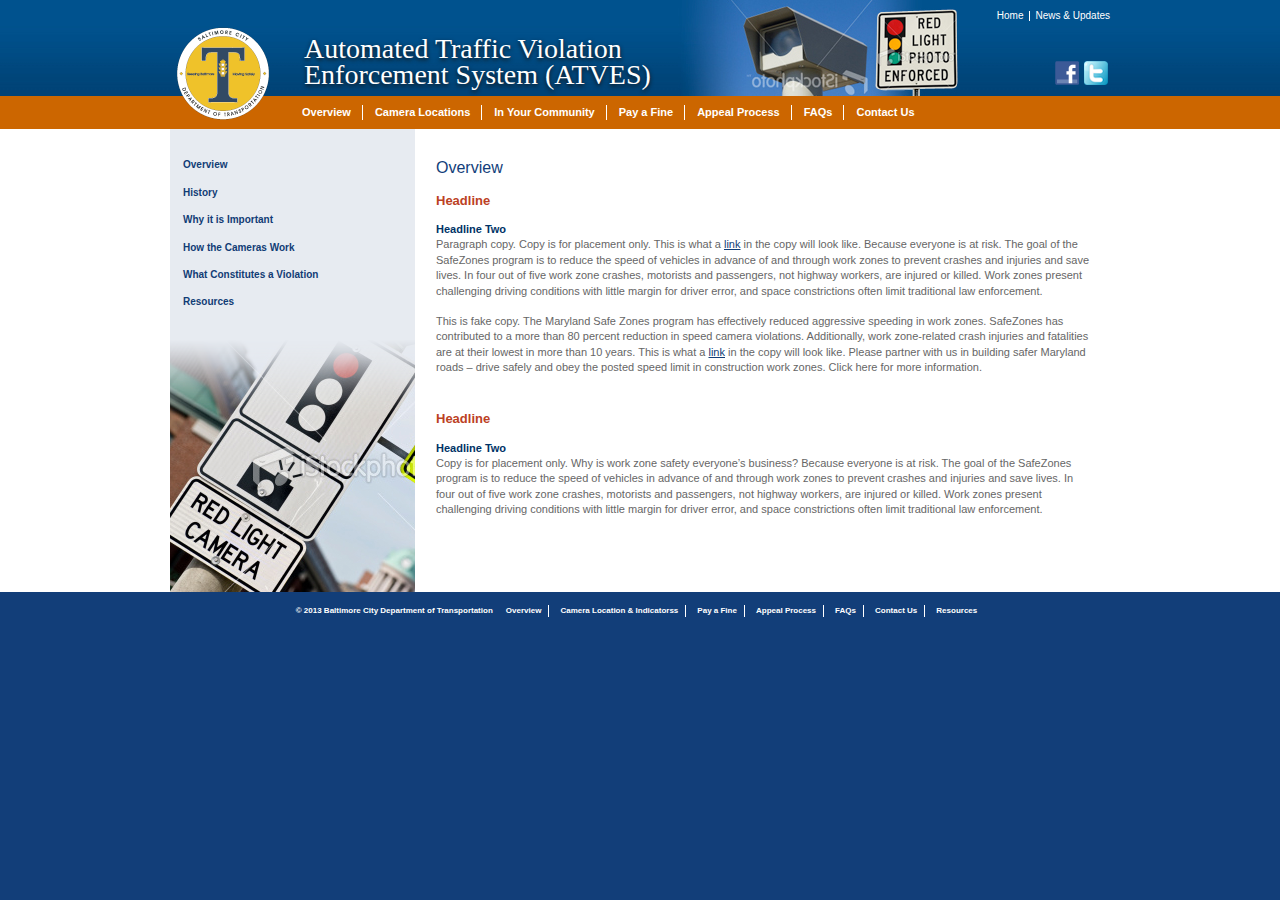
<file: overview.html>
<!DOCTYPE html>
<!--[if IE 6]>
<html id="ie6">
<![endif]-->
<!--[if IE 7]>
<html id="ie7">
<![endif]-->
<!--[if IE 8]>
<html id="ie8">
<![endif]-->
<!--[if !(IE 6) | !(IE 7) | !(IE 8)  ]><!-->
<html>
<!--<![endif]-->
<head>

    <meta http-equiv="Content-Type" content="text/html; charset=utf-8" />
    <meta name="viewport" content="width=device-width" />
    
    <title>Overview Page</title>
    
    <link type="text/css" rel="stylesheet" href="style.css" />
    
    <!--[if lte IE 8]>
    <link type="text/css" rel="stylesheet" href="ie.css" />
    <script type="text/javascript" src="js/modernizr.min.js"></script>
    <![endif]-->
    
    <!--[if lte IE 6]>
    <script type="text/javascript" src="js/belated.js"></script>
    <![endif]-->
    
</head>

<body id="overview-page">

<div id="container-fluid">

<!--header start -->
<div id="header-wrap">
	<div class="content-width">
        <header id="header" class="clearfix">
        	<div class="logo clearfix">
            	<a href="#"><img src="images/logo.png" alt="" ></a>
                <div class="tag-line">
                	<span>Automated Traffic Violation Enforcement System (ATVES)</span>
                </div>
            </div>
            <div class="social-media clearfix">
            	<div class="traffic-img">
            		<img src="images/header-cam-img.jpg" alt="" >
                </div>  
                <div class="media-links">  
                    <a href="#">Home</a>
                    <a href="#" class="last">News &amp; Updates</a>
                    <a href="#" class="social"><img src="images/facebook.png" alt="" ></a>
                    <a href="#" class="social"><img src="images/twitter.png" alt="" ></a>
                </div>    
            </div>
        </header>
    </div>
</div>
<!--header end -->

<!--navigation start -->
<div id="nav-wrap">
	<div class="content-width">
        <ul id="nav" class="clearfix">
            <li class="nav-first"><a href="#">Overview</a></li>
            <li><a href="#">Camera Locations</a></li>
            <li><a href="#">In Your Community</a></li>
            <li><a href="#">Pay a Fine</a></li>
            <li><a href="#">Appeal Process</a></li>
            <li><a href="#">FAQs</a></li>
            <li class="nav-last"><a href="#">Contact Us</a></li>
        </ul>
    </div>
</div>
<!--navigation end -->

<!--main start -->
<div id="main-wrap">
	<div class="content-width">
        <div id="main" class="clearfix">
        	<section id="contents">
            	<h1>Overview</h1>
                <div class="overview-detail">
                	<h2>Headline</h2>
                	<h3>Headline Two</h3>
                	<p>Paragraph copy. Copy is for placement only.  This is what a <a href="#">link</a> in the copy will look like. Because everyone is at risk. The goal of the SafeZones program is to reduce the speed of vehicles in advance of and through work zones to prevent crashes and injuries and save lives. In four out of five work zone crashes, motorists and passengers, not highway workers, are injured or killed. Work zones present challenging driving conditions with little margin for driver error, and space constrictions often limit traditional law enforcement.</p>
                    <p>This is fake copy. The Maryland Safe Zones program has effectively reduced aggressive speeding in work zones. SafeZones has contributed to a more than 80 percent reduction in speed camera violations. Additionally, work zone-related crash injuries and fatalities are at their lowest in more than 10 years. This is what a <a href="#">link</a> in the copy will look like. Please partner with us in building safer Maryland roads – drive safely and obey the posted speed limit in construction work zones. Click here for more information. </p>
                </div>
                <div class="overview-detail">
                	<h2>Headline</h2>
                	<h3>Headline Two</h3>
                    <p>Copy is for placement only. Why is work zone safety everyone’s business? Because everyone is at risk. The goal of the SafeZones program is to reduce the speed of vehicles in advance of and through work zones to prevent crashes and injuries and save lives. In four out of five work zone crashes, motorists and passengers, not highway workers, are injured or killed. Work zones present challenging driving conditions with little margin for driver error, and space constrictions often limit traditional law enforcement.</p>
                </div>
            </section><!--contents -->
            <aside id="sidebar">
            	<div class="sidebar-content">
                	<div class="sidebar-nav">
                    	<ul>
                        	<li><a href="#">Overview</a></li>
                            <li><a href="#">History</a></li>
                            <li><a href="#">Why it is Important</a></li>
                            <li><a href="#">How the Cameras Work</a></li>
                            <li><a href="#">What Constitutes a Violation</a></li>
                            <li><a href="#">Resources</a></li>
                        </ul>
                    </div>
                </div>    
            </aside><!--sidebar -->
        </div>
    </div>
</div>
<!--main end -->


<!--footer start -->
<div id="footer-wrap">
	<div class="content-width">
        <footer id="footer" class="clearfix">
        	<ul class="clearfix">
            	<li class="first-nav">© 2013  Baltimore City Department of Transportation</li>
                <li><a href="#">Overview</a></li>
                <li><a href="#">Camera Location &amp; Indicatorss</a></li>
                <li><a href="#">Pay a Fine</a></li>
                <li><a href="#">Appeal Process</a></li>
                <li><a href="#">FAQs</a></li>
                <li><a href="#">Contact Us</a></li>
                <li class="last-nav"><a href="#">Resources</a></li>
            </ul>
        </footer>
    </div>
</div>
<!--footer end -->

</div><!--container-fluid -->

</body>
</html>
</file>
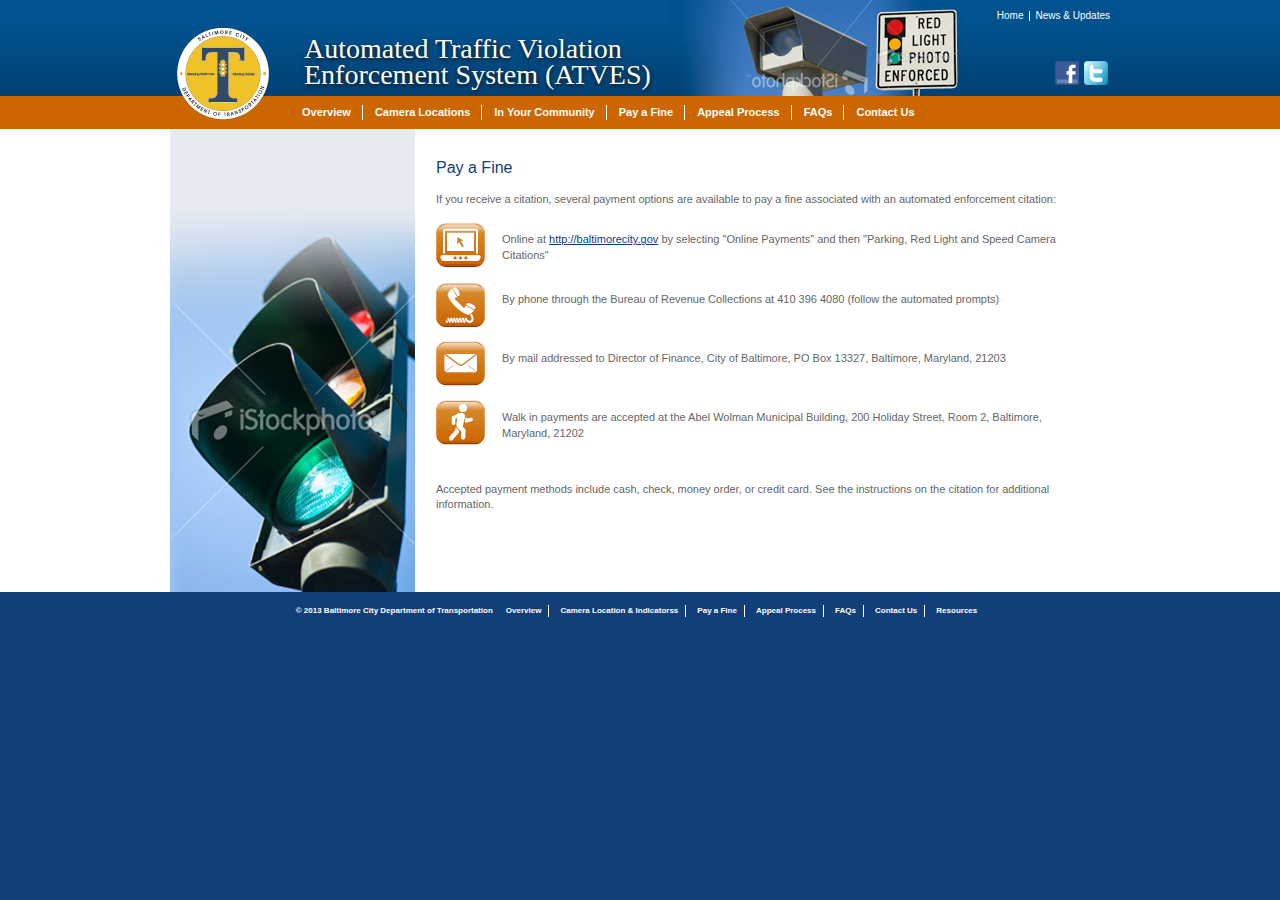
<file: payafine.html>
<!DOCTYPE html>
<!--[if IE 6]>
<html id="ie6">
<![endif]-->
<!--[if IE 7]>
<html id="ie7">
<![endif]-->
<!--[if IE 8]>
<html id="ie8">
<![endif]-->
<!--[if !(IE 6) | !(IE 7) | !(IE 8)  ]><!-->
<html>
<!--<![endif]-->
<head>

    <meta http-equiv="Content-Type" content="text/html; charset=utf-8" />
    <meta name="viewport" content="width=device-width" />
    
    <title>Payafine  Page</title>
    
    <link type="text/css" rel="stylesheet" href="style.css" />
    
    <!--[if lte IE 8]>
    <link type="text/css" rel="stylesheet" href="ie.css" />
    <script type="text/javascript" src="js/modernizr.min.js"></script>
    <![endif]-->
    
    <!--[if lte IE 6]>
    <script type="text/javascript" src="js/belated.js"></script>
    <![endif]-->
    
</head>

<body id="payafine-page">

<div id="container-fluid">

<!--header start -->
<div id="header-wrap">
	<div class="content-width">
        <header id="header" class="clearfix">
        	<div class="logo clearfix">
            	<a href="#"><img src="images/logo.png" alt="" ></a>
                <div class="tag-line">
                	<span>Automated Traffic Violation Enforcement System (ATVES)</span>
                </div>
            </div>
            <div class="social-media clearfix">
            	<div class="traffic-img">
            		<img src="images/header-cam-img.jpg" alt="" >
                </div>  
                <div class="media-links">  
                    <a href="#">Home</a>
                    <a href="#" class="last">News &amp; Updates</a>
                    <a href="#" class="social"><img src="images/facebook.png" alt="" ></a>
                    <a href="#" class="social"><img src="images/twitter.png" alt="" ></a>
                </div>    
            </div>
        </header>
    </div>
</div>
<!--header end -->

<!--navigation start -->
<div id="nav-wrap">
	<div class="content-width">
        <ul id="nav" class="clearfix">
            <li class="nav-first"><a href="#">Overview</a></li>
            <li><a href="#">Camera Locations</a></li>
            <li><a href="#">In Your Community</a></li>
            <li><a href="#">Pay a Fine</a></li>
            <li><a href="#">Appeal Process</a></li>
            <li><a href="#">FAQs</a></li>
            <li class="nav-last"><a href="#">Contact Us</a></li>
        </ul>
    </div>
</div>
<!--navigation end -->

<!--main start -->
<div id="main-wrap">
	<div class="content-width">
        <div id="main" class="clearfix">
        	<section id="contents">
            	<h1>Pay a Fine</h1>
                <p>If you receive a citation, several payment options are available to pay a fine associated with an automated enforcement citation:</p>
                <div class="payafine-detail">
                	<div class="contact-section clearfix">
                        <div class="contact-images">
                            <img src="images/online-img.png" alt="" >
                        </div>
                        <div class="contact-details">
                            <p>Online at <a href="http://baltimorecity.gov" target="_blank">http://baltimorecity.gov</a> by selecting "Online Payments" and then "Parking, Red Light and Speed Camera Citations"</p>
                        </div>
                    </div>
                    <div class="contact-section clearfix">
                        <div class="contact-images">
                            <img src="images/phone-img.png" alt="" >
                        </div>
                        <div class="contact-details">
                            <p>By phone through the Bureau of Revenue Collections at 410 396 4080 (follow the automated prompts)</p>
                        </div>
                    </div>
                    <div class="contact-section clearfix">
                        <div class="contact-images">
                            <img src="images/mail-img.png" alt="" >
                        </div>
                        <div class="contact-details">
                            <p>By mail addressed to Director of Finance, City of Baltimore, PO Box 13327, Baltimore, Maryland, 21203</p>
                        </div>
                    </div>
                    <div class="contact-section clearfix">
                        <div class="contact-images">
                            <img src="images/walk-img.png" alt="" >
                        </div>
                        <div class="contact-details">
                            <p>Walk in payments are accepted at the Abel Wolman Municipal Building, 200 Holiday Street, Room 2, Baltimore, Maryland, 21202</p>
                        </div>
                    </div>    
                </div>
                <p>Accepted payment methods include cash, check, money order, or credit card.  See the instructions on the citation for additional information.</p>
            </section><!--contents -->
            <aside id="sidebar">
            	<div class="sidebar-content">
                </div>    
            </aside><!--sidebar -->
        </div>
    </div>
</div>
<!--main end -->


<!--footer start -->
<div id="footer-wrap">
	<div class="content-width">
        <footer id="footer" class="clearfix">
        	<ul class="clearfix">
            	<li class="first-nav">© 2013  Baltimore City Department of Transportation</li>
                <li><a href="#">Overview</a></li>
                <li><a href="#">Camera Location &amp; Indicatorss</a></li>
                <li><a href="#">Pay a Fine</a></li>
                <li><a href="#">Appeal Process</a></li>
                <li><a href="#">FAQs</a></li>
                <li><a href="#">Contact Us</a></li>
                <li class="last-nav"><a href="#">Resources</a></li>
            </ul>
        </footer>
    </div>
</div>
<!--footer end -->

</div><!--container-fluid -->

</body>
</html>
</file>
<file: style.css>
html,body,div,span,
h1,h2,h3,h4,h5,h6,
p,blockquote,q,em,img,small,strong,
dl,dt,dd,ol,ul,li,fieldset,form,label,legend{border:0;outline:0;margin:0;padding:0;font-size:100%;vertical-align:baseline;background:transparent}
body{line-height:1}
ol,ul{list-style:none}
:focus{outline:0}
input,textarea{margin:0;outline:0;}
textarea{overflow:auto; resize:none;}
table{border-collapse:collapse;border-spacing:0}
/* End Reset */

/* html5 */
article, aside, details, figcaption, figure, footer, header, hgroup, nav, section { display: block; }


/* Default Font Styles
______________________*/
body, input, select, textarea{
	font-family:Verdana, Geneva, sans-serif;
	font-size:11px;
	color:#666666;
	line-height:1.4;
	background:#fff;
}
body{
	background:#123e79;
}
/* Headings
______________________*/
h1{
	font-size:16px;
	color:#123e7a;
	font-weight:normal;
	padding-bottom:12px;
}
h2{
	font-size:13px;
	color:#bc4123;
	padding-bottom:12px;
}
h3{
	color:#003366;
}
h4{
}
/* Lists
______________________*/
ul{
	margin-bottom:15px;
	margin-left:14px;
}
ul li{
	list-style:disc;
	padding-left:26px;
}
ol{
}
ol li{
	list-style:decimal;
}
/* Links
______________________*/
a{
	color:#113d76;
	text-decoration:underline;
}
a:hover {
	text-decoration:none;
 }
/* p, blockquote, address
______________________*/
p{
	margin-bottom:15px;
}
/* Layout 
______________________*/
.content-width{
	width:940px;
	margin:0 auto;
}
#home-page #sidebar{
	background:#faefe5;
}
#sidebar{
	background:#e7ebf1;
}
/* Header
______________________*/
#header-wrap{
	background:#004276 url(images/header-bg.jpg) repeat-x;
}
.logo{
	float:left;
	width:480px;
	padding:26px 6px 0;
	position:relative;
}
.logo a{
	display:inline-block;
	float:left;
	width:95px;
	position:absolute;
	left:7px;
	bottom:-36px;
}
.tag-line{
	float:right;
	width:352px;
}
.tag-line span{
	font-size:28px;
	color:#fff;
	line-height:26px;
	font-family:"Times New Roman", Times, serif;
	margin-top:10px;	
	display:inline-block;
	text-shadow: 0 2px 4px #131313;
}
.social-media{
	float:right;
	width:432px;
}
.traffic-img{
	float:left;
	width:280px;
}
.traffic-img img{
	display:block;
}
.media-links{
	float:right;
	width:135px;
	text-align:right;
}
.media-links a{
	display:inline-block;
	margin-right:2px;
	color:#fff;
	vertical-align:top;
	text-decoration:none;
	border-right:1px solid #fff;
	padding-right:6px;
	margin-top:11px;
	font-size:10px;
	line-height:1;
}
.media-links .last{
	padding:0;
	border:0;
	margin-right:0;
}
.media-links .social{
	border:0;
	padding:0;
	margin-top:40px;	
}
/* Navigation
______________________*/
#nav-wrap{
	background:#cc6600;
	padding:9px;
}
#nav{
	margin-left:132px;
	margin-bottom:0;
}
#nav li{
	list-style:none;
	float:left;
	margin-right:12px;
	border-right:1px solid #fff;
	padding-left:0;
}
#nav li.nav-last{
	border:0;
	margin-right:0;
}
#nav a{
	margin-right:11px;
	text-decoration:none;
	font-weight:bold;
	color:#fff;
}
#nav a:hover,
#nav li.active{
	color:#824304;
}
/* Slider
______________________*/
.slider-wrap{
	background:#e5e5e5;
	padding:22px 0 20px;
}
.slider{
	padding:0 59px 0 53px;
	position:relative;
}
.errow-left{
	position:absolute;
	left:13px;
	top:70px;
}
.errow-right{
	position:absolute;
	right:23px;
	top:70px;
}
/*  Main Area
-------------------------------------- */
#main-wrap{
	background:#fff;
}
#main{
	position:relative;
}
#contents{
	padding:28px 18px 35px 0;
	margin-left:266px;
	min-height:400px;
}
#sidebar,
#home-page #sidebar{
	width:205px;
	position:absolute;
	left:0;
	top:0;
	height:100%;
	padding:0 27px 0 13px;
	background-image:url(images/appeal-img.png);
	background-position:left bottom;
	background-repeat:no-repeat;
}
#home-page #sidebar{
	background-image:url(images/home-img.png);
}
#camera-page #sidebar{
	background-image:url(images/cameralocation-img.png);
}
#faq-page #sidebar{
	background-image:url(images/faq-img.png);
}
#community-page #sidebar{
	background-image:url(images/community-img.png);
}
#newsupdates-page #sidebar{
	background-image:url(images/newsupdates-img.png);
}
#overview-page #sidebar{
	background-image:url(images/overview-img.png);
}
#contact-page #sidebar{
	background-image:url(images/contact-img.png);
}
#constitutes-page #sidebar{
	background-image:url(images/constitutes-img.png);
}
#payafine-page #sidebar{
	background-image:url(images/payafine-img.png);
}
.sidebar-content{
	padding-top:28px;
}
.sidebar-content p{
	font-size:10px;
}
.sidebar-content h2{
	font-size:12px;
}
.sidebar-content a{
	color:#bc4123;
	text-decoration:none;
	font-weight:bold;
}
.sidebar-content a:hover{
	text-decoration:underline;
}
.sidebar-nav ul{
	margin:0;
	margin-bottom:48px;
}
.sidebar-nav li{
	padding:0;
	margin-bottom:12px;
	list-style:none;
}
.sidebar-nav a{
	font-weight:bold;
	color:#113c75;
	font-size:10px;
}
.view-button{
	background:url(images/view-map-btn.png) no-repeat;
	width:172px;
	height:42px;
	display:block;
	padding:10px;
	margin-left:10px;
	margin-bottom:60px;
}
.view-button strong{
	margin:5px 0 0 50px;
	color:#fff;
	display:inline-block;
	text-transform:uppercase;
	font-size:11px;
}
#locationmap-page #sidebar{
	display:none;
}
#locationmap-page #contents{
	margin-left:20px;
}
#locationmap-page h1{
	margin-left:18px;
	padding-bottom:30px;
}
.faqs-detail{
	margin-bottom:30px;
}
.faqs-detail ul{
	margin:0;
}
.faqs-detail li{
	padding:0;
	list-style:none;
	margin-bottom:15px;
}
.community-detail,
.overview-detail,
.contact-detail{
	padding-bottom:20px;
}
.dropdown select{
	border:none;
	background:none;
	border:1px solid #0c3161;
	background:#fff;
	font-weight:bold;
	color:#113c75;
	width:199px;
	height:28px;
	padding:5px;
}
.newsupdate-detail{
	padding-bottom:15px;
}
.newsupdate-detail h2 em{
	display:block;
	font-size:11px;
	color:#103a72;
	font-weight:normal;
}
.newsupdate-detail em a{
	font-weight:bold;
	text-decoration:none;
	color:#123d78;
}
.newsupdate-detail em a:hover{
	text-decoration:underline;
}
.constitutes-detail img{
	margin:0 0 15px 20px;
}
.payafine-detail{
	padding-bottom:22px;
}
.contact-section{
	padding-bottom:10px;
}
.contact-images{
	float:left;
	width:50px;
}
.contact-details{
	float:right;
	width:590px;
	margin-top:10px;
}
.contact-details p{
	margin-bottom:0;
}
/*  Footer 
-------------------------------------- */
#footer-wrap{
	background:#123e79;
	padding:10px 0 8px;
}
#footer ul{
	margin:0;
	padding:0;
	text-align:center;
}
#footer li{
	list-style:none;
	padding:0;
	display:inline-block;
	margin-right:8px;
	border-right:1px solid #fff;
	font-size:8px;
	color:#fff;
	font-weight:bold;
}
#footer .first-nav{
	margin-right:10px;
	border:0;
}
#footer .last-nav{
	margin-right:0;
	border:0;
}
#footer li a{
	margin-right:7px;
	color:#fff;
	text-decoration:none;
}
#footer li a:hover{
	text-decoration:underline;
}

.fl{ float:left}
.fr{ float:right}
.cl{ clear:both; font-size:0; height:0; }
.clearfix:after {
	clear: both;
	content: ' ';
	display: block;
	font-size: 0;
	line-height: 0;
	visibility: hidden;
	width: 0;
	height: 0;
}

/* Alignments */
.center { text-align:center }
.right { text-align:right }
.top {vertical-align:top }
.middle { vertical-align:middle }

@media (max-width: 979px) {
    
}

@media (max-width: 480px) {
    
}

@media (max-width: 320px) {
    
}
</file>
<file: ie.css>
.clearfix{
	zoom: 1;
}
</file>
